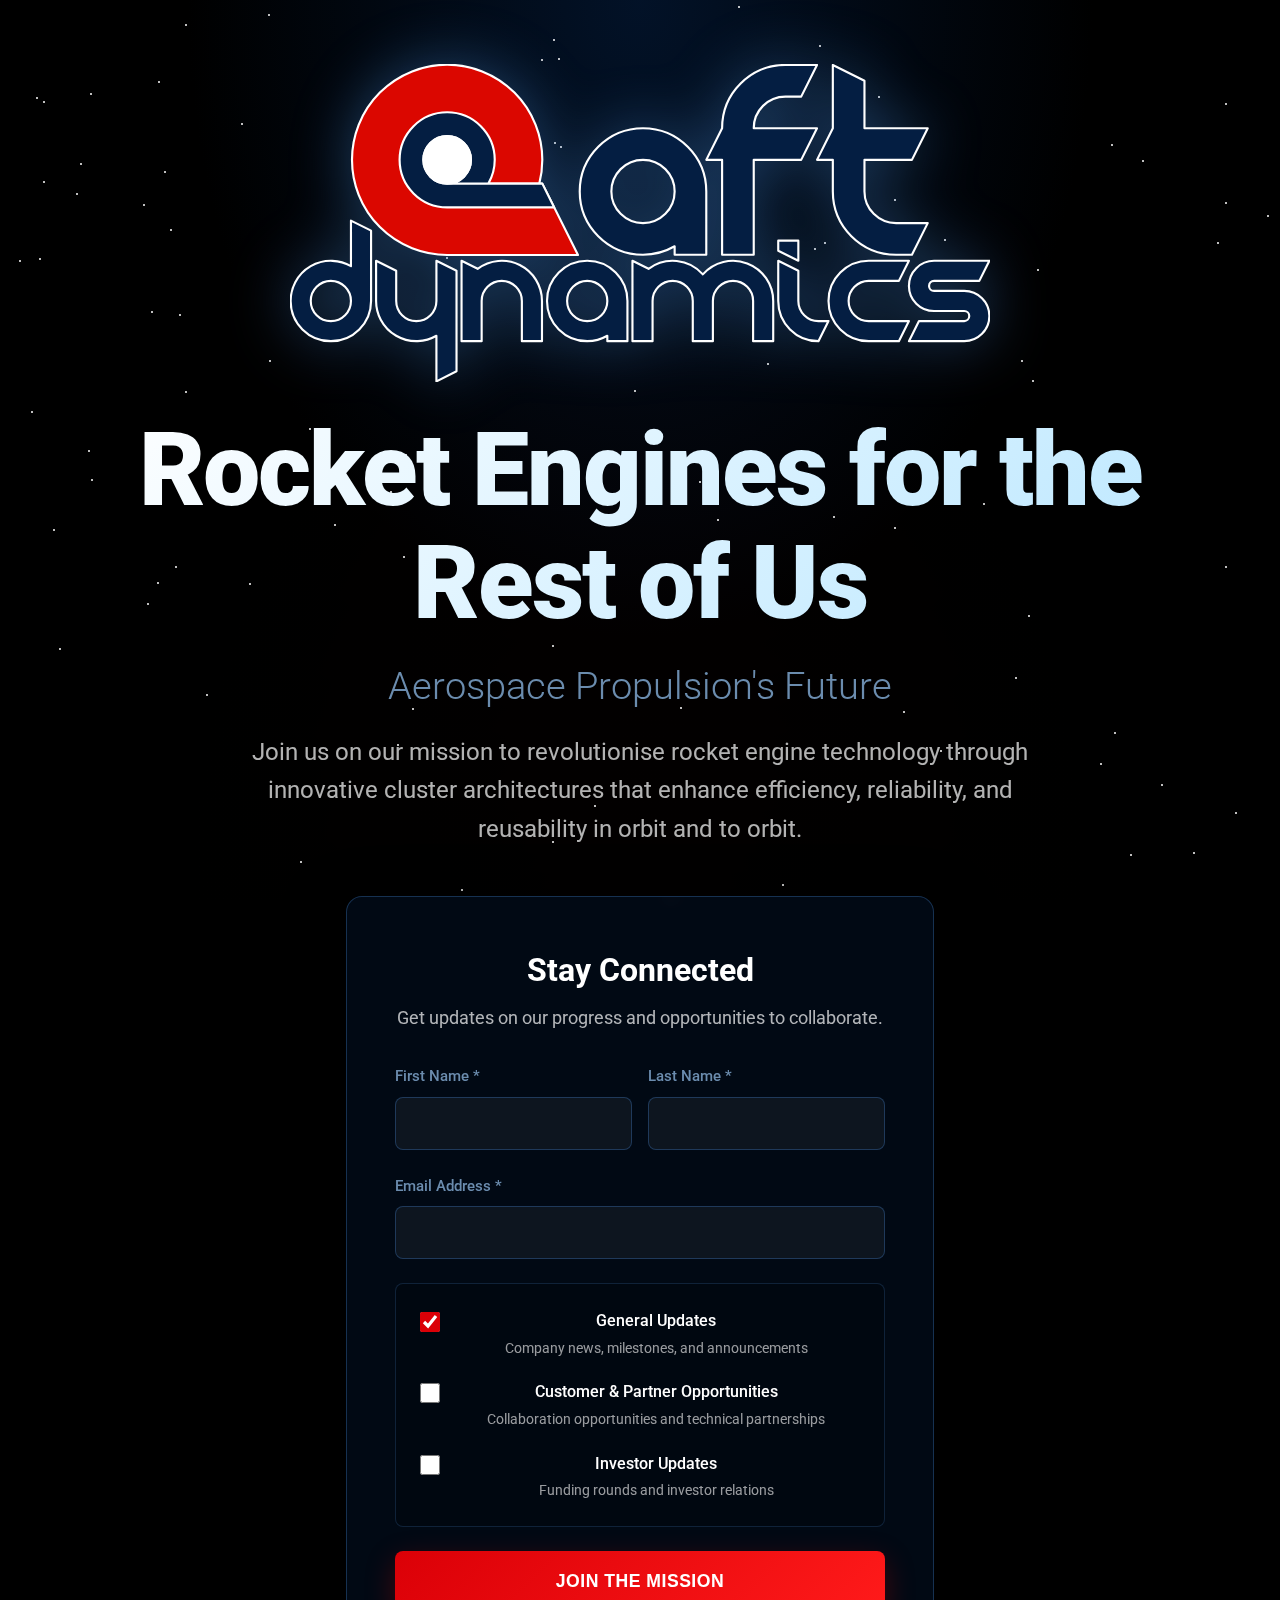
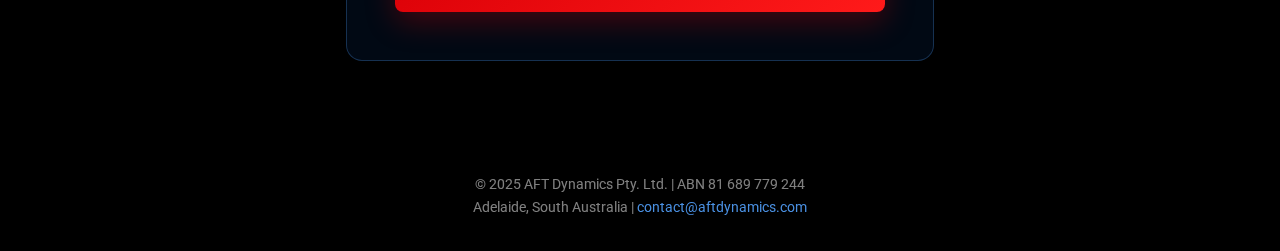
<file: index.html>
<!DOCTYPE html>
<html lang="en">
  <head>
    <meta charset="UTF-8" />
    <meta name="viewport" content="width=device-width, initial-scale=1.0" />
    <meta
      name="description"
      content="AFT Dynamics - Australian Aerospace Propulsion Technology. Rocket Engines for the Rest of Us."
    />
    <meta
      property="og:title"
      content="AFT Dynamics - Rocket Engines for the Rest of Us"
    />
    <meta
      property="og:description"
      content="Join the future of aerospace propulsion. Get updates on our innovative rocket engine technology."
    />
    <meta property="og:image" content="https://aftdynamics.com/img/logo.svg" />
    <meta property="og:url" content="https://aftdynamics.com" />
    <title>AFT Dynamics - We Make Rocket Engines</title>
    <link rel="icon" href="/img/favicon.ico" />
    <link rel="preconnect" href="https://fonts.googleapis.com" />
    <link rel="preconnect" href="https://fonts.gstatic.com" crossorigin />
    <link
      href="https://fonts.googleapis.com/css2?family=Roboto:wght@300;400;500;700;900&display=swap"
      rel="stylesheet"
    />
    <style>
      * {
        margin: 0;
        padding: 0;
        box-sizing: border-box;
      }

      :root {
        --deep-space-blue: #041e42;
        --titanium-blue: #6b8cae;
        --glowing-red: #db0007;
        --deep-space-dark: #4a90e2;
        --launch-pad-grey: #f5f7fa;
        --cryogenic-ice-blue: #b8e6ff;
      }

      body {
        font-family: "Roboto", -apple-system, BlinkMacSystemFont, sans-serif;
        background: #000000;
        color: #ffffff;
        overflow-x: hidden;
        line-height: 1.6;
      }

      /* Animated gradient background */
      .background {
        position: fixed;
        top: 0;
        left: 0;
        width: 100%;
        height: 100%;
        z-index: -1;
        background: radial-gradient(
            ellipse at top,
            rgba(4, 30, 66, 0.6) 0%,
            rgba(0, 0, 0, 0.9) 50%,
            #000000 100%
          ),
          radial-gradient(
            ellipse at bottom,
            rgba(219, 0, 7, 0.15) 0%,
            transparent 50%
          );
      }

      .stars {
        position: fixed;
        top: 0;
        left: 0;
        width: 100%;
        height: 100%;
        z-index: -1;
      }

      .star {
        position: absolute;
        width: 2px;
        height: 2px;
        background: white;
        border-radius: 50%;
        animation: twinkle 4s infinite;
      }

      @keyframes twinkle {
        0%,
        100% {
          opacity: 0.3;
        }
        50% {
          opacity: 1;
        }
      }

      @keyframes fadeInUp {
        from {
          opacity: 0;
          transform: translateY(30px);
        }
        to {
          opacity: 1;
          transform: translateY(0);
        }
      }

      @keyframes pulse {
        0%,
        100% {
          transform: scale(1);
          opacity: 0.8;
        }
        50% {
          transform: scale(1.05);
          opacity: 1;
        }
      }

      .container {
        max-width: 1200px;
        margin: 0 auto;
        padding: 0 2rem;
        position: relative;
        z-index: 1;
      }


      /* Hero Section */
      .hero {
        min-height: 100vh;
        display: flex;
        flex-direction: column;
        justify-content: center;
        align-items: center;
        text-align: center;
        padding: 4rem 0;
      }

      .hero-logo {
        width: 700px;
        max-width: 90%;
        margin-bottom: 2rem;
        filter: drop-shadow(0 0 30px rgba(74, 144, 226, 0.4));
        animation: fadeInUp 1s ease-out 0s both;
      }

      h1 {
        font-size: clamp(3rem, 8vw, 7rem);
        font-weight: 900;
        margin-bottom: 1rem;
        background: linear-gradient(
          135deg,
          #ffffff 0%,
          var(--cryogenic-ice-blue) 100%
        );
        -webkit-background-clip: text;
        -webkit-text-fill-color: transparent;
        background-clip: text;
        animation: fadeInUp 1s ease-out 0.2s both;
        letter-spacing: -0.02em;
        line-height: 1.1;
      }

      .tagline {
        font-size: clamp(1.25rem, 3vw, 2.5rem);
        font-weight: 300;
        margin-bottom: 1rem;
        color: var(--titanium-blue);
        animation: fadeInUp 1s ease-out 0.4s both;
      }

      .subtitle {
        font-size: clamp(1rem, 2vw, 1.5rem);
        font-weight: 400;
        color: rgba(255, 255, 255, 0.7);
        max-width: 800px;
        margin: 0 auto 3rem;
        animation: fadeInUp 1s ease-out 0.6s both;
      }

      /* Form Section */
      .form-container {
        background: rgba(4, 30, 66, 0.3);
        border: 1px solid rgba(74, 144, 226, 0.3);
        border-radius: 16px;
        padding: 3rem;
        max-width: 600px;
        margin: 0 auto;
        backdrop-filter: blur(10px);
        box-shadow: 0 20px 60px rgba(0, 0, 0, 0.5);
        animation: fadeInUp 1s ease-out 0.8s both;
      }

      .form-title {
        font-size: 2rem;
        font-weight: 700;
        margin-bottom: 0.5rem;
        color: #ffffff;
      }

      .form-description {
        font-size: 1.1rem;
        color: rgba(255, 255, 255, 0.7);
        margin-bottom: 2rem;
      }

      .form-row {
        display: grid;
        grid-template-columns: 1fr 1fr;
        gap: 1rem;
        margin-bottom: 1.5rem;
      }

      .form-group {
        text-align: left;
      }

      .form-group.full-width {
        grid-column: 1 / -1;
      }

      @media (max-width: 768px) {
        .form-row {
          grid-template-columns: 1fr;
        }
      }

      label {
        display: block;
        font-weight: 500;
        margin-bottom: 0.5rem;
        color: var(--titanium-blue);
        font-size: 0.95rem;
      }

      input[type="text"],
      input[type="email"] {
        width: 100%;
        padding: 1rem;
        background: rgba(255, 255, 255, 0.05);
        border: 1px solid rgba(74, 144, 226, 0.3);
        border-radius: 8px;
        color: #ffffff;
        font-size: 1rem;
        font-family: "Roboto", sans-serif;
        transition: all 0.3s ease;
      }

      input[type="text"]:focus,
      input[type="email"]:focus {
        outline: none;
        border-color: var(--deep-space-dark);
        background: rgba(255, 255, 255, 0.08);
        box-shadow: 0 0 20px rgba(74, 144, 226, 0.2);
      }

      .checkbox-group {
        margin: 1.5rem 0;
        padding: 1.5rem;
        background: rgba(0, 0, 0, 0.2);
        border-radius: 8px;
        border: 1px solid rgba(74, 144, 226, 0.2);
      }

      .checkbox-label {
        display: block;
        margin-bottom: 0.25rem;
        color: #ffffff;
        cursor: pointer;
        font-size: 1rem;
        padding-left: 2rem;
        position: relative;
        user-select: none;
      }

      .checkbox-label input[type="checkbox"] {
        position: absolute;
        left: 0;
        top: 0.25rem;
        width: 20px;
        height: 20px;
        cursor: pointer;
        accent-color: var(--glowing-red);
      }

      .checkbox-description {
        font-size: 0.85rem;
        color: rgba(255, 255, 255, 0.6);
        margin-top: 0.25rem;
        margin-bottom: 1.25rem;
        padding-left: 2rem;
      }

      .checkbox-description:last-child {
        margin-bottom: 0;
      }

      button {
        width: 100%;
        padding: 1.25rem 2rem;
        background: linear-gradient(
          135deg,
          var(--glowing-red) 0%,
          #ff1a1a 100%
        );
        color: #ffffff;
        border: none;
        border-radius: 8px;
        font-size: 1.1rem;
        font-weight: 700;
        cursor: pointer;
        transition: all 0.3s ease;
        text-transform: uppercase;
        letter-spacing: 0.5px;
        box-shadow: 0 10px 30px rgba(219, 0, 7, 0.3);
      }

      button:hover:not(:disabled) {
        transform: translateY(-2px);
        box-shadow: 0 15px 40px rgba(219, 0, 7, 0.5);
        animation: pulse 2s infinite;
      }

      button:disabled {
        opacity: 0.6;
        cursor: not-allowed;
      }

      .message {
        margin-top: 1rem;
        padding: 1rem;
        border-radius: 8px;
        font-size: 0.95rem;
        text-align: center;
        display: none;
      }

      .message.success {
        background: rgba(0, 255, 127, 0.1);
        border: 1px solid rgba(0, 255, 127, 0.3);
        color: #00ff7f;
        display: block;
      }

      .message.error {
        background: rgba(255, 0, 0, 0.1);
        border: 1px solid rgba(255, 0, 0, 0.3);
        color: #ff6b6b;
        display: block;
      }

      /* Footer */
      footer {
        padding: 3rem 0 2rem;
        text-align: center;
        color: rgba(255, 255, 255, 0.5);
        font-size: 0.9rem;
      }

      footer a {
        color: var(--deep-space-dark);
        text-decoration: none;
        transition: color 0.3s ease;
      }

      footer a:hover {
        color: var(--cryogenic-ice-blue);
      }

      /* Responsive */
      @media (max-width: 768px) {
        .form-container {
          padding: 2rem 1.5rem;
        }

        .hero {
          padding: 2rem 0;
        }

        h1 {
          font-size: 2.5rem;
        }

        .tagline {
          font-size: 1.25rem;
        }
      }
    </style>
  </head>
  <body>
    <div class="background"></div>
    <div class="stars" id="stars"></div>

    <div class="container">
      <main class="hero">
        <img src="/img/roundel-stacked.svg" alt="AFT Dynamics Roundel" class="hero-logo" />
        <h1>Rocket Engines for the Rest of Us</h1>
        <p class="tagline">Aerospace Propulsion's Future</p>
        <p class="subtitle">
          Join us on our mission to revolutionise rocket engine technology
          through innovative cluster architectures that enhance efficiency,
          reliability, and reusability in orbit and to orbit.
        </p>

        <div class="form-container">
          <h2 class="form-title">Stay Connected</h2>
          <p class="form-description">
            Get updates on our progress and opportunities to collaborate.
          </p>

          <form id="signupForm">
            <div class="form-row">
              <div class="form-group">
                <label for="firstName">First Name *</label>
                <input type="text" id="firstName" name="firstName" required />
              </div>

              <div class="form-group">
                <label for="lastName">Last Name *</label>
                <input type="text" id="lastName" name="lastName" required />
              </div>
            </div>

            <div class="form-group full-width">
              <label for="email">Email Address *</label>
              <input type="email" id="email" name="email" required />
            </div>

            <div class="checkbox-group">
              <label class="checkbox-label">
                <input type="checkbox" name="lists" value="general" checked />
                General Updates
              </label>
              <p class="checkbox-description">
                Company news, milestones, and announcements
              </p>

              <label class="checkbox-label">
                <input type="checkbox" name="lists" value="customer" />
                Customer & Partner Opportunities
              </label>
              <p class="checkbox-description">
                Collaboration opportunities and technical partnerships
              </p>

              <label class="checkbox-label">
                <input type="checkbox" name="lists" value="investor" />
                Investor Updates
              </label>
              <p class="checkbox-description">
                Funding rounds and investor relations
              </p>
            </div>

            <button type="submit" id="submitBtn">Join the Mission</button>

            <div id="message" class="message"></div>
          </form>
        </div>
      </main>

      <footer>
        <p>&copy; 2025 AFT Dynamics Pty. Ltd. | ABN 81 689 779 244</p>
        <p>
          Adelaide, South Australia |
          <a href="mailto:contact@aftdynamics.com">contact@aftdynamics.com</a>
        </p>
      </footer>
    </div>

    <script>
      // Create starfield
      const starsContainer = document.getElementById("stars");
      for (let i = 0; i < 100; i++) {
        const star = document.createElement("div");
        star.className = "star";
        star.style.left = Math.random() * 100 + "%";
        star.style.top = Math.random() * 100 + "%";
        star.style.animationDelay = Math.random() * 4 + "s";
        starsContainer.appendChild(star);
      }

      // Form submission
      const form = document.getElementById("signupForm");
      const submitBtn = document.getElementById("submitBtn");
      const messageDiv = document.getElementById("message");

      // Production API endpoint
      const API_ENDPOINT = "https://api.alexwright.ca/api/contact";

      form.addEventListener("submit", async (e) => {
        e.preventDefault();

        // Get form data
        const firstName = document.getElementById("firstName").value.trim();
        const lastName = document.getElementById("lastName").value.trim();
        const email = document.getElementById("email").value.trim();

        // Get selected lists
        const checkboxes = document.querySelectorAll(
          'input[name="lists"]:checked'
        );
        const selectedLists = Array.from(checkboxes).map((cb) => cb.value);

        if (selectedLists.length === 0) {
          showMessage("Please select at least one mailing list.", "error");
          return;
        }

        // Build message with selected lists
        const listsText = selectedLists
          .map((list) => {
            const labels = {
              general: "General Updates",
              customer: "Customer & Partner Opportunities",
              investor: "Investor Updates",
            };
            return labels[list];
          })
          .join(", ");

        const message = `Mailing list signup:\n\nRequested lists: ${listsText}\n\nSource: Website landing page`;

        // Prepare payload
        const payload = {
          firstName,
          lastName,
          email,
          message,
          mailingLists: selectedLists,
          source: "WEBSITE",
        };

        // Disable button
        submitBtn.disabled = true;
        submitBtn.textContent = "Submitting...";

        try {
          const response = await fetch(API_ENDPOINT, {
            method: "POST",
            headers: {
              "Content-Type": "application/json",
            },
            body: JSON.stringify(payload),
          });

          const data = await response.json();

          if (response.ok) {
            showMessage(
              data.message || "Thank you for joining! We'll be in touch soon.",
              "success"
            );
            form.reset();
            // Re-check the general updates box
            document.querySelector('input[value="general"]').checked = true;
          } else {
            showMessage(
              data.error || "Something went wrong. Please try again.",
              "error"
            );
          }
        } catch (error) {
          console.error("Submission error:", error);
          showMessage(
            "Unable to connect. Please try again later or email us directly at contact@aftdynamics.com",
            "error"
          );
        } finally {
          submitBtn.disabled = false;
          submitBtn.textContent = "Join the Mission";
        }
      });

      function showMessage(text, type) {
        messageDiv.textContent = text;
        messageDiv.className = `message ${type}`;
        messageDiv.style.display = "block";

        // Scroll message into view
        messageDiv.scrollIntoView({ behavior: "smooth", block: "nearest" });
      }
    </script>
  </body>
</html>
</file>
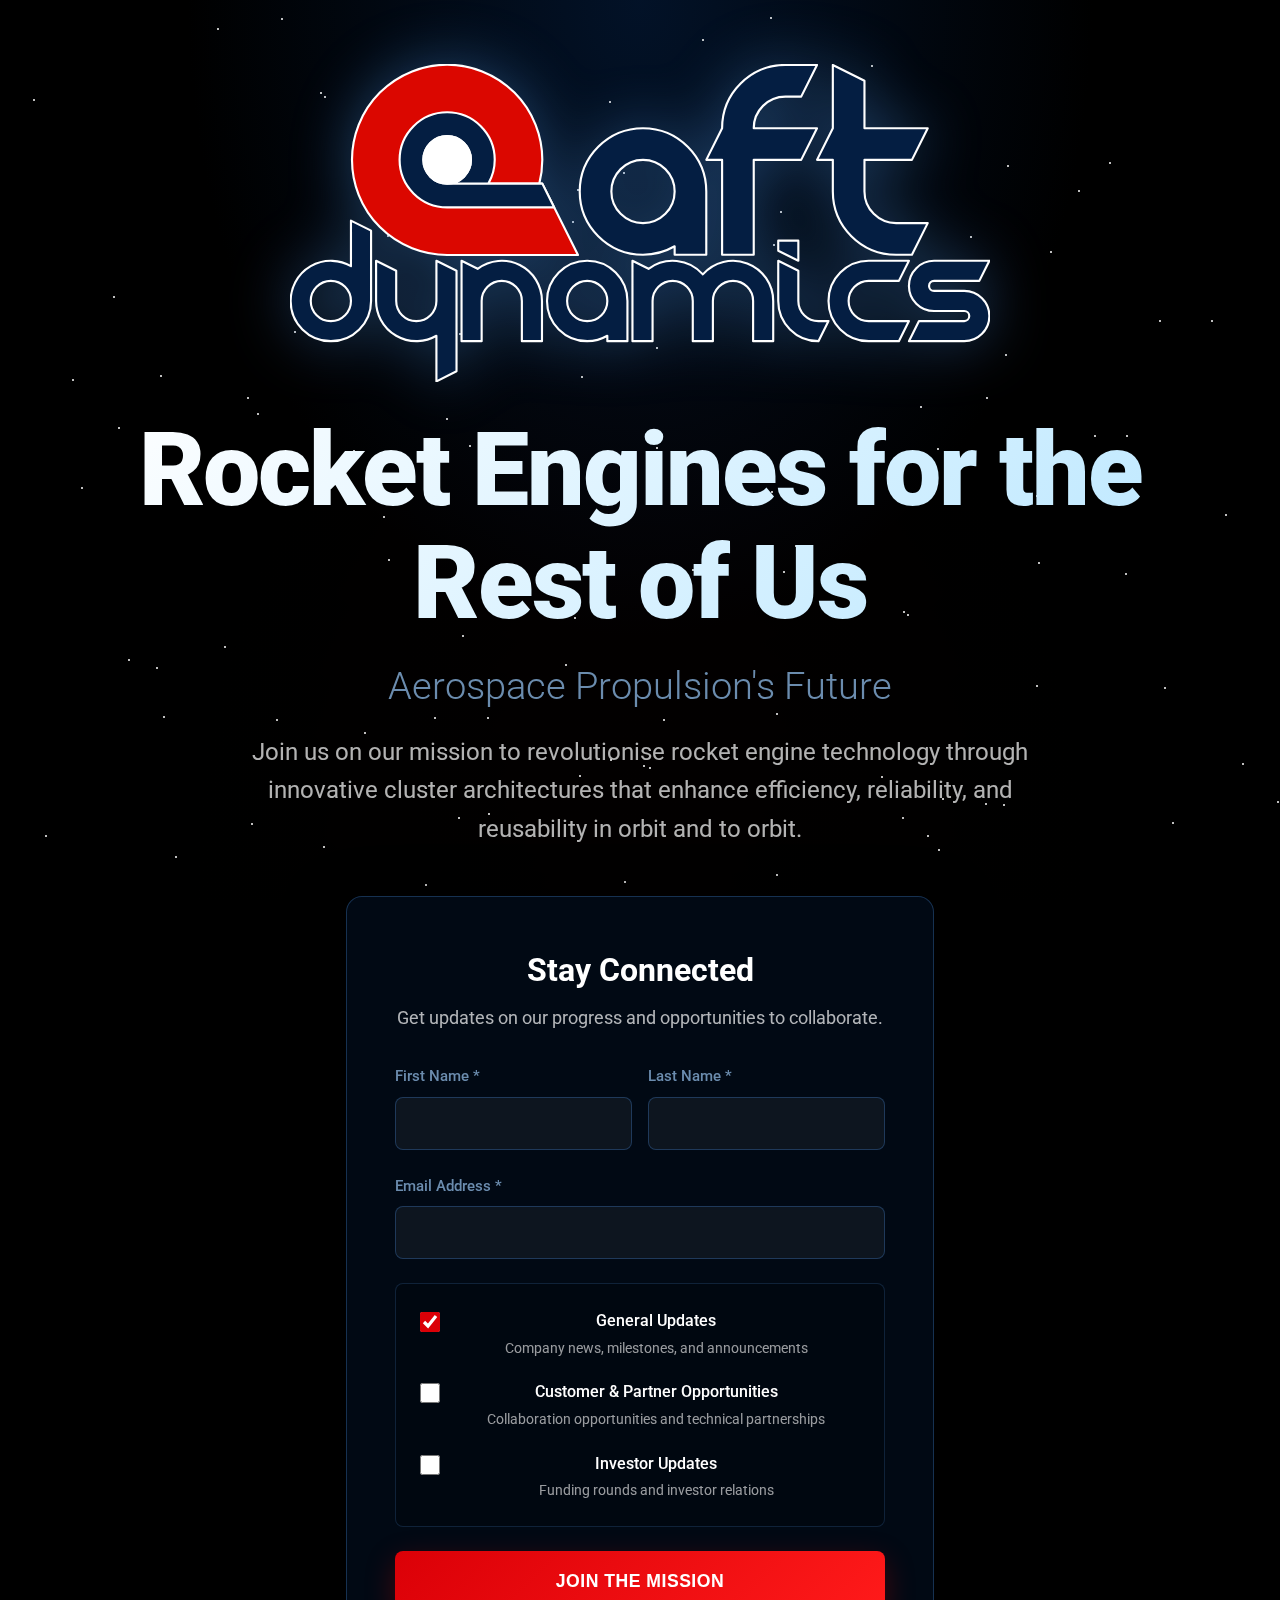
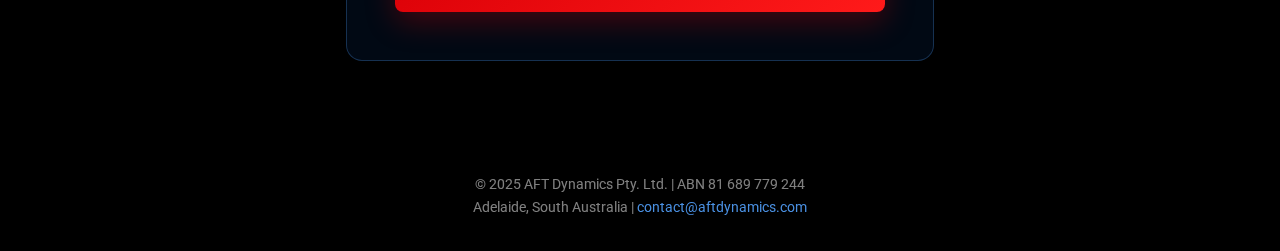
<file: pre-seed/index.html>
<!DOCTYPE html>
<html lang="en">
  <head>
    <meta charset="UTF-8" />
    <meta name="viewport" content="width=device-width, initial-scale=1.0" />
    <meta
      name="description"
      content="AFT Dynamics - Australian Aerospace Propulsion Technology. Rocket Engines for the Rest of Us."
    />
    <meta
      property="og:title"
      content="AFT Dynamics - Rocket Engines for the Rest of Us"
    />
    <meta
      property="og:description"
      content="Join the future of aerospace propulsion. Get updates on our innovative rocket engine technology."
    />
    <meta property="og:image" content="https://aftdynamics.com/img/logo.svg" />
    <meta property="og:url" content="https://aftdynamics.com" />
    <title>AFT Dynamics - We Make Rocket Engines</title>
    <link rel="icon" href="/img/favicon.ico" />
    <link rel="preconnect" href="https://fonts.googleapis.com" />
    <link rel="preconnect" href="https://fonts.gstatic.com" crossorigin />
    <link
      href="https://fonts.googleapis.com/css2?family=Roboto:wght@300;400;500;700;900&display=swap"
      rel="stylesheet"
    />
    <style>
      * {
        margin: 0;
        padding: 0;
        box-sizing: border-box;
      }

      :root {
        --deep-space-blue: #041e42;
        --titanium-blue: #6b8cae;
        --glowing-red: #db0007;
        --deep-space-dark: #4a90e2;
        --launch-pad-grey: #f5f7fa;
        --cryogenic-ice-blue: #b8e6ff;
      }

      body {
        font-family: "Roboto", -apple-system, BlinkMacSystemFont, sans-serif;
        background: #000000;
        color: #ffffff;
        overflow-x: hidden;
        line-height: 1.6;
      }

      /* Animated gradient background */
      .background {
        position: fixed;
        top: 0;
        left: 0;
        width: 100%;
        height: 100%;
        z-index: -1;
        background: radial-gradient(
            ellipse at top,
            rgba(4, 30, 66, 0.6) 0%,
            rgba(0, 0, 0, 0.9) 50%,
            #000000 100%
          ),
          radial-gradient(
            ellipse at bottom,
            rgba(219, 0, 7, 0.15) 0%,
            transparent 50%
          );
      }

      .stars {
        position: fixed;
        top: 0;
        left: 0;
        width: 100%;
        height: 100%;
        z-index: -1;
      }

      .star {
        position: absolute;
        width: 2px;
        height: 2px;
        background: white;
        border-radius: 50%;
        animation: twinkle 4s infinite;
      }

      @keyframes twinkle {
        0%,
        100% {
          opacity: 0.3;
        }
        50% {
          opacity: 1;
        }
      }

      @keyframes fadeInUp {
        from {
          opacity: 0;
          transform: translateY(30px);
        }
        to {
          opacity: 1;
          transform: translateY(0);
        }
      }

      @keyframes pulse {
        0%,
        100% {
          transform: scale(1);
          opacity: 0.8;
        }
        50% {
          transform: scale(1.05);
          opacity: 1;
        }
      }

      .container {
        max-width: 1200px;
        margin: 0 auto;
        padding: 0 2rem;
        position: relative;
        z-index: 1;
      }


      /* Hero Section */
      .hero {
        min-height: 100vh;
        display: flex;
        flex-direction: column;
        justify-content: center;
        align-items: center;
        text-align: center;
        padding: 4rem 0;
      }

      .hero-logo {
        width: 700px;
        max-width: 90%;
        margin-bottom: 2rem;
        filter: drop-shadow(0 0 30px rgba(74, 144, 226, 0.4));
        animation: fadeInUp 1s ease-out 0s both;
      }

      h1 {
        font-size: clamp(3rem, 8vw, 7rem);
        font-weight: 900;
        margin-bottom: 1rem;
        background: linear-gradient(
          135deg,
          #ffffff 0%,
          var(--cryogenic-ice-blue) 100%
        );
        -webkit-background-clip: text;
        -webkit-text-fill-color: transparent;
        background-clip: text;
        animation: fadeInUp 1s ease-out 0.2s both;
        letter-spacing: -0.02em;
        line-height: 1.1;
      }

      .tagline {
        font-size: clamp(1.25rem, 3vw, 2.5rem);
        font-weight: 300;
        margin-bottom: 1rem;
        color: var(--titanium-blue);
        animation: fadeInUp 1s ease-out 0.4s both;
      }

      .subtitle {
        font-size: clamp(1rem, 2vw, 1.5rem);
        font-weight: 400;
        color: rgba(255, 255, 255, 0.7);
        max-width: 800px;
        margin: 0 auto 3rem;
        animation: fadeInUp 1s ease-out 0.6s both;
      }

      /* Form Section */
      .form-container {
        background: rgba(4, 30, 66, 0.3);
        border: 1px solid rgba(74, 144, 226, 0.3);
        border-radius: 16px;
        padding: 3rem;
        max-width: 600px;
        margin: 0 auto;
        backdrop-filter: blur(10px);
        box-shadow: 0 20px 60px rgba(0, 0, 0, 0.5);
        animation: fadeInUp 1s ease-out 0.8s both;
      }

      .form-title {
        font-size: 2rem;
        font-weight: 700;
        margin-bottom: 0.5rem;
        color: #ffffff;
      }

      .form-description {
        font-size: 1.1rem;
        color: rgba(255, 255, 255, 0.7);
        margin-bottom: 2rem;
      }

      .form-row {
        display: grid;
        grid-template-columns: 1fr 1fr;
        gap: 1rem;
        margin-bottom: 1.5rem;
      }

      .form-group {
        text-align: left;
      }

      .form-group.full-width {
        grid-column: 1 / -1;
      }

      @media (max-width: 768px) {
        .form-row {
          grid-template-columns: 1fr;
        }
      }

      label {
        display: block;
        font-weight: 500;
        margin-bottom: 0.5rem;
        color: var(--titanium-blue);
        font-size: 0.95rem;
      }

      input[type="text"],
      input[type="email"] {
        width: 100%;
        padding: 1rem;
        background: rgba(255, 255, 255, 0.05);
        border: 1px solid rgba(74, 144, 226, 0.3);
        border-radius: 8px;
        color: #ffffff;
        font-size: 1rem;
        font-family: "Roboto", sans-serif;
        transition: all 0.3s ease;
      }

      input[type="text"]:focus,
      input[type="email"]:focus {
        outline: none;
        border-color: var(--deep-space-dark);
        background: rgba(255, 255, 255, 0.08);
        box-shadow: 0 0 20px rgba(74, 144, 226, 0.2);
      }

      .checkbox-group {
        margin: 1.5rem 0;
        padding: 1.5rem;
        background: rgba(0, 0, 0, 0.2);
        border-radius: 8px;
        border: 1px solid rgba(74, 144, 226, 0.2);
      }

      .checkbox-label {
        display: block;
        margin-bottom: 0.25rem;
        color: #ffffff;
        cursor: pointer;
        font-size: 1rem;
        padding-left: 2rem;
        position: relative;
        user-select: none;
      }

      .checkbox-label input[type="checkbox"] {
        position: absolute;
        left: 0;
        top: 0.25rem;
        width: 20px;
        height: 20px;
        cursor: pointer;
        accent-color: var(--glowing-red);
      }

      .checkbox-description {
        font-size: 0.85rem;
        color: rgba(255, 255, 255, 0.6);
        margin-top: 0.25rem;
        margin-bottom: 1.25rem;
        padding-left: 2rem;
      }

      .checkbox-description:last-child {
        margin-bottom: 0;
      }

      button {
        width: 100%;
        padding: 1.25rem 2rem;
        background: linear-gradient(
          135deg,
          var(--glowing-red) 0%,
          #ff1a1a 100%
        );
        color: #ffffff;
        border: none;
        border-radius: 8px;
        font-size: 1.1rem;
        font-weight: 700;
        cursor: pointer;
        transition: all 0.3s ease;
        text-transform: uppercase;
        letter-spacing: 0.5px;
        box-shadow: 0 10px 30px rgba(219, 0, 7, 0.3);
      }

      button:hover:not(:disabled) {
        transform: translateY(-2px);
        box-shadow: 0 15px 40px rgba(219, 0, 7, 0.5);
        animation: pulse 2s infinite;
      }

      button:disabled {
        opacity: 0.6;
        cursor: not-allowed;
      }

      .message {
        margin-top: 1rem;
        padding: 1rem;
        border-radius: 8px;
        font-size: 0.95rem;
        text-align: center;
        display: none;
      }

      .message.success {
        background: rgba(0, 255, 127, 0.1);
        border: 1px solid rgba(0, 255, 127, 0.3);
        color: #00ff7f;
        display: block;
      }

      .message.error {
        background: rgba(255, 0, 0, 0.1);
        border: 1px solid rgba(255, 0, 0, 0.3);
        color: #ff6b6b;
        display: block;
      }

      /* Footer */
      footer {
        padding: 3rem 0 2rem;
        text-align: center;
        color: rgba(255, 255, 255, 0.5);
        font-size: 0.9rem;
      }

      footer a {
        color: var(--deep-space-dark);
        text-decoration: none;
        transition: color 0.3s ease;
      }

      footer a:hover {
        color: var(--cryogenic-ice-blue);
      }

      /* Responsive */
      @media (max-width: 768px) {
        .form-container {
          padding: 2rem 1.5rem;
        }

        .hero {
          padding: 2rem 0;
        }

        h1 {
          font-size: 2.5rem;
        }

        .tagline {
          font-size: 1.25rem;
        }
      }
    </style>
  </head>
  <body>
    <div class="background"></div>
    <div class="stars" id="stars"></div>

    <div class="container">
      <main class="hero">
        <img src="/img/roundel-stacked.svg" alt="AFT Dynamics Roundel" class="hero-logo" />
        <h1>Rocket Engines for the Rest of Us</h1>
        <p class="tagline">Aerospace Propulsion's Future</p>
        <p class="subtitle">
          Join us on our mission to revolutionise rocket engine technology
          through innovative cluster architectures that enhance efficiency,
          reliability, and reusability in orbit and to orbit.
        </p>

        <div class="form-container">
          <h2 class="form-title">Stay Connected</h2>
          <p class="form-description">
            Get updates on our progress and opportunities to collaborate.
          </p>

          <form id="signupForm">
            <div class="form-row">
              <div class="form-group">
                <label for="firstName">First Name *</label>
                <input type="text" id="firstName" name="firstName" required />
              </div>

              <div class="form-group">
                <label for="lastName">Last Name *</label>
                <input type="text" id="lastName" name="lastName" required />
              </div>
            </div>

            <div class="form-group full-width">
              <label for="email">Email Address *</label>
              <input type="email" id="email" name="email" required />
            </div>

            <div class="checkbox-group">
              <label class="checkbox-label">
                <input type="checkbox" name="lists" value="general" checked />
                General Updates
              </label>
              <p class="checkbox-description">
                Company news, milestones, and announcements
              </p>

              <label class="checkbox-label">
                <input type="checkbox" name="lists" value="customer" />
                Customer & Partner Opportunities
              </label>
              <p class="checkbox-description">
                Collaboration opportunities and technical partnerships
              </p>

              <label class="checkbox-label">
                <input type="checkbox" name="lists" value="investor" />
                Investor Updates
              </label>
              <p class="checkbox-description">
                Funding rounds and investor relations
              </p>
            </div>

            <button type="submit" id="submitBtn">Join the Mission</button>

            <div id="message" class="message"></div>
          </form>
        </div>
      </main>

      <footer>
        <p>&copy; 2025 AFT Dynamics Pty. Ltd. | ABN 81 689 779 244</p>
        <p>
          Adelaide, South Australia |
          <a href="mailto:contact@aftdynamics.com">contact@aftdynamics.com</a>
        </p>
      </footer>
    </div>

    <script>
      // Create starfield
      const starsContainer = document.getElementById("stars");
      for (let i = 0; i < 100; i++) {
        const star = document.createElement("div");
        star.className = "star";
        star.style.left = Math.random() * 100 + "%";
        star.style.top = Math.random() * 100 + "%";
        star.style.animationDelay = Math.random() * 4 + "s";
        starsContainer.appendChild(star);
      }

      // Form submission
      const form = document.getElementById("signupForm");
      const submitBtn = document.getElementById("submitBtn");
      const messageDiv = document.getElementById("message");

      // Production API endpoint
      const API_ENDPOINT = "https://api.alexwright.ca/api/contact";
      const SOURCE_PAGE = "Pre-seed Landing Page";

      form.addEventListener("submit", async (e) => {
        e.preventDefault();

        // Get form data
        const firstName = document.getElementById("firstName").value.trim();
        const lastName = document.getElementById("lastName").value.trim();
        const email = document.getElementById("email").value.trim();

        // Get selected lists
        const checkboxes = document.querySelectorAll(
          'input[name="lists"]:checked'
        );
        const selectedLists = Array.from(checkboxes).map((cb) => cb.value);

        if (selectedLists.length === 0) {
          showMessage("Please select at least one mailing list.", "error");
          return;
        }

        // Build message with selected lists
        const listsText = selectedLists
          .map((list) => {
            const labels = {
              general: "General Updates",
              customer: "Customer & Partner Opportunities",
              investor: "Investor Updates",
            };
            return labels[list];
          })
          .join(", ");

        const message = `Mailing list signup:\n\nRequested lists: ${listsText}\n\nSource: Pre-seed landing page`;

        // Prepare payload
        const payload = {
          firstName,
          lastName,
          email,
          message,
          mailingLists: selectedLists,
          source: "PRE-SEED",
        };

        // Disable button
        submitBtn.disabled = true;
        submitBtn.textContent = "Submitting...";

        try {
          const response = await fetch(API_ENDPOINT, {
            method: "POST",
            headers: {
              "Content-Type": "application/json",
            },
            body: JSON.stringify(payload),
          });

          const data = await response.json();

          if (response.ok) {
            showMessage(
              data.message || "Thank you for joining! We'll be in touch soon.",
              "success"
            );
            form.reset();
            // Re-check the general updates box
            document.querySelector('input[value="general"]').checked = true;
          } else {
            showMessage(
              data.error || "Something went wrong. Please try again.",
              "error"
            );
          }
        } catch (error) {
          console.error("Submission error:", error);
          showMessage(
            "Unable to connect. Please try again later or email us directly at contact@aftdynamics.com",
            "error"
          );
        } finally {
          submitBtn.disabled = false;
          submitBtn.textContent = "Join the Mission";
        }
      });

      function showMessage(text, type) {
        messageDiv.textContent = text;
        messageDiv.className = `message ${type}`;
        messageDiv.style.display = "block";

        // Scroll message into view
        messageDiv.scrollIntoView({ behavior: "smooth", block: "nearest" });
      }
    </script>
  </body>
</html>
</file>
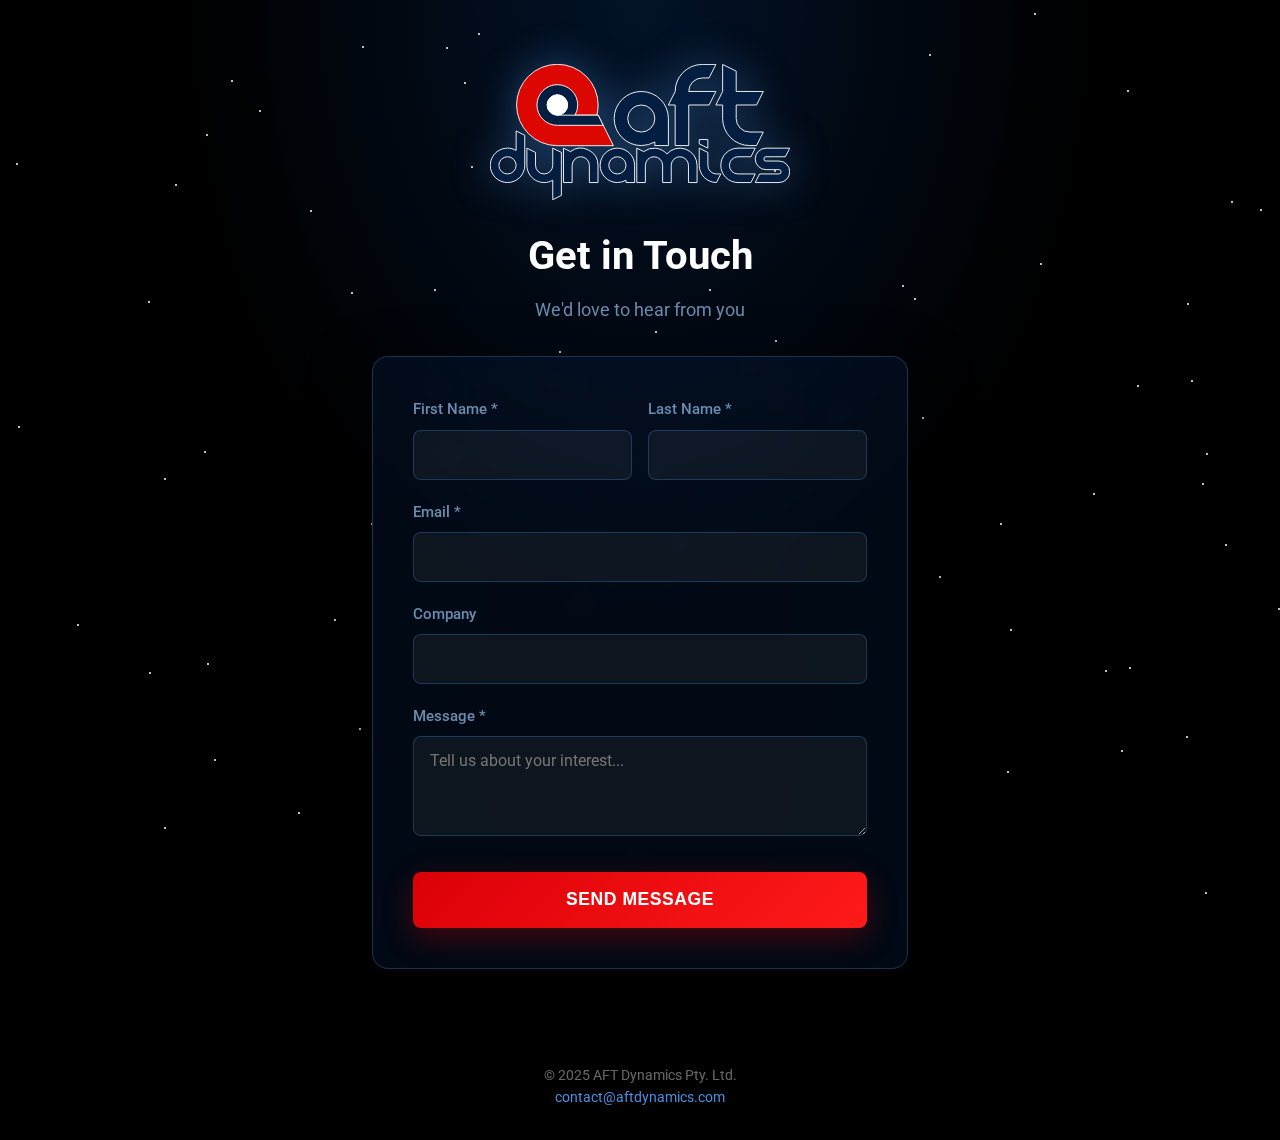
<file: contact/card/index.html>
<!DOCTYPE html>
<html lang="en">
  <head>
    <meta charset="UTF-8" />
    <meta name="viewport" content="width=device-width, initial-scale=1.0" />
    <meta name="description" content="Contact AFT Dynamics - Australian Aerospace Propulsion Technology." />
    <meta name="robots" content="noindex, nofollow" />
    <title>Contact AFT Dynamics</title>
    <link rel="icon" href="/img/favicon.ico" />
    <link rel="preconnect" href="https://fonts.googleapis.com" />
    <link rel="preconnect" href="https://fonts.gstatic.com" crossorigin />
    <link href="https://fonts.googleapis.com/css2?family=Roboto:wght@300;400;500;700;900&display=swap" rel="stylesheet" />
    <style>
      * { margin: 0; padding: 0; box-sizing: border-box; }

      :root {
        --deep-space-blue: #041e42;
        --titanium-blue: #6b8cae;
        --glowing-red: #db0007;
        --accent-blue: #4a90e2;
        --cryogenic-ice-blue: #b8e6ff;
      }

      body {
        font-family: "Roboto", -apple-system, BlinkMacSystemFont, sans-serif;
        background: #000000;
        color: #ffffff;
        overflow-x: hidden;
        line-height: 1.6;
      }

      .background {
        position: fixed;
        top: 0; left: 0;
        width: 100%; height: 100%;
        z-index: -1;
        background:
          radial-gradient(ellipse at top, rgba(4,30,66,0.6) 0%, rgba(0,0,0,0.9) 50%, #000 100%),
          radial-gradient(ellipse at bottom, rgba(219,0,7,0.15) 0%, transparent 50%);
      }

      .stars { position: fixed; top: 0; left: 0; width: 100%; height: 100%; z-index: -1; }
      .star { position: absolute; width: 2px; height: 2px; background: white; border-radius: 50%; animation: twinkle 4s infinite; }

      @keyframes twinkle { 0%, 100% { opacity: 0.3; } 50% { opacity: 1; } }
      @keyframes fadeInUp { from { opacity: 0; transform: translateY(30px); } to { opacity: 1; transform: translateY(0); } }
      @keyframes pulse { 0%, 100% { transform: scale(1); opacity: 0.8; } 50% { transform: scale(1.05); opacity: 1; } }

      .container {
        max-width: 600px;
        margin: 0 auto;
        padding: 0 2rem;
        position: relative;
        z-index: 1;
      }

      .page {
        min-height: 100vh;
        display: flex;
        flex-direction: column;
        justify-content: center;
        align-items: center;
        text-align: center;
        padding: 4rem 0;
      }

      .logo {
        width: 300px;
        max-width: 70%;
        margin-bottom: 1.5rem;
        filter: drop-shadow(0 0 20px rgba(74,144,226,0.4));
        animation: fadeInUp 1s ease-out 0s both;
      }

      h1 {
        font-size: clamp(1.5rem, 4vw, 2.5rem);
        font-weight: 700;
        margin-bottom: 0.5rem;
        color: #ffffff;
        animation: fadeInUp 1s ease-out 0.2s both;
      }

      .subtitle {
        font-size: 1.1rem;
        color: var(--titanium-blue);
        margin-bottom: 2rem;
        animation: fadeInUp 1s ease-out 0.3s both;
      }

      .form-container {
        width: 100%;
        background: rgba(4,30,66,0.3);
        border: 1px solid rgba(74,144,226,0.3);
        border-radius: 16px;
        padding: 2.5rem;
        backdrop-filter: blur(10px);
        box-shadow: 0 20px 60px rgba(0,0,0,0.5);
        animation: fadeInUp 1s ease-out 0.4s both;
      }

      .form-row {
        display: grid;
        grid-template-columns: 1fr 1fr;
        gap: 1rem;
        margin-bottom: 1.25rem;
      }

      .form-group { text-align: left; }
      .form-group.full-width { grid-column: 1 / -1; }

      @media (max-width: 768px) {
        .form-row { grid-template-columns: 1fr; }
        .form-container { padding: 2rem 1.5rem; }
      }

      label {
        display: block;
        font-weight: 500;
        margin-bottom: 0.5rem;
        color: var(--titanium-blue);
        font-size: 0.95rem;
      }

      input[type="text"],
      input[type="email"],
      textarea {
        width: 100%;
        padding: 0.9rem 1rem;
        background: rgba(255,255,255,0.05);
        border: 1px solid rgba(74,144,226,0.3);
        border-radius: 8px;
        color: #ffffff;
        font-size: 1rem;
        font-family: "Roboto", sans-serif;
        transition: all 0.3s ease;
        resize: vertical;
      }

      input:focus, textarea:focus {
        outline: none;
        border-color: var(--accent-blue);
        background: rgba(255,255,255,0.08);
        box-shadow: 0 0 20px rgba(74,144,226,0.2);
      }

      textarea { min-height: 100px; }

      button {
        width: 100%;
        padding: 1.1rem 2rem;
        background: linear-gradient(135deg, var(--glowing-red) 0%, #ff1a1a 100%);
        color: #ffffff;
        border: none;
        border-radius: 8px;
        font-size: 1.1rem;
        font-weight: 700;
        cursor: pointer;
        transition: all 0.3s ease;
        text-transform: uppercase;
        letter-spacing: 0.5px;
        box-shadow: 0 10px 30px rgba(219,0,7,0.3);
        margin-top: 0.5rem;
      }

      button:hover:not(:disabled) {
        transform: translateY(-2px);
        box-shadow: 0 15px 40px rgba(219,0,7,0.5);
      }

      button:disabled { opacity: 0.6; cursor: not-allowed; }

      .message {
        margin-top: 1rem;
        padding: 1rem;
        border-radius: 8px;
        font-size: 0.95rem;
        text-align: center;
        display: none;
      }

      .message.success {
        background: rgba(0,255,127,0.1);
        border: 1px solid rgba(0,255,127,0.3);
        color: #00ff7f;
        display: block;
      }

      .message.error {
        background: rgba(255,0,0,0.1);
        border: 1px solid rgba(255,0,0,0.3);
        color: #ff6b6b;
        display: block;
      }

      footer {
        padding: 2rem 0;
        text-align: center;
        color: rgba(255,255,255,0.4);
        font-size: 0.85rem;
      }

      footer a { color: var(--accent-blue); text-decoration: none; }
      footer a:hover { color: var(--cryogenic-ice-blue); }
    </style>
  </head>
  <body>
    <div class="background"></div>
    <div class="stars" id="stars"></div>

    <div class="container">
      <main class="page">
        <img src="/img/roundel-stacked.svg" alt="AFT Dynamics" class="logo" />
        <h1>Get in Touch</h1>
        <p class="subtitle">We'd love to hear from you</p>

        <div class="form-container">
          <form id="contactForm">
            <div class="form-row">
              <div class="form-group">
                <label for="firstName">First Name *</label>
                <input type="text" id="firstName" name="firstName" required />
              </div>
              <div class="form-group">
                <label for="lastName">Last Name *</label>
                <input type="text" id="lastName" name="lastName" required />
              </div>
            </div>

            <div class="form-row">
              <div class="form-group full-width">
                <label for="email">Email *</label>
                <input type="email" id="email" name="email" required />
              </div>
            </div>

            <div class="form-row">
              <div class="form-group full-width">
                <label for="company">Company</label>
                <input type="text" id="company" name="company" />
              </div>
            </div>

            <div class="form-row">
              <div class="form-group full-width">
                <label for="message">Message *</label>
                <textarea id="message" name="message" placeholder="Tell us about your interest..." required></textarea>
              </div>
            </div>

            <button type="submit" id="submitBtn">Send Message</button>
            <div id="messageDiv" class="message"></div>
          </form>
        </div>
      </main>

      <footer>
        <p>&copy; 2025 AFT Dynamics Pty. Ltd.</p>
        <p><a href="mailto:contact@aftdynamics.com">contact@aftdynamics.com</a></p>
      </footer>
    </div>

    <script>
      // Starfield
      const stars = document.getElementById("stars");
      for (let i = 0; i < 80; i++) {
        const s = document.createElement("div");
        s.className = "star";
        s.style.left = Math.random() * 100 + "%";
        s.style.top = Math.random() * 100 + "%";
        s.style.animationDelay = Math.random() * 4 + "s";
        stars.appendChild(s);
      }

      // Source tracking — extracted from the URL path
      const SOURCE = "card";
      const API_ENDPOINT = "https://api.alexwright.ca/api/contact";

      const form = document.getElementById("contactForm");
      const submitBtn = document.getElementById("submitBtn");
      const msgDiv = document.getElementById("messageDiv");

      form.addEventListener("submit", async (e) => {
        e.preventDefault();

        const payload = {
          firstName: document.getElementById("firstName").value.trim(),
          lastName: document.getElementById("lastName").value.trim(),
          email: document.getElementById("email").value.trim(),
          company: document.getElementById("company").value.trim(),
          message: document.getElementById("message").value.trim(),
          source: SOURCE,
        };

        if (!payload.firstName || !payload.lastName || !payload.email || !payload.message) {
          showMsg("Please fill in all required fields.", "error");
          return;
        }

        submitBtn.disabled = true;
        submitBtn.textContent = "Sending...";

        try {
          const res = await fetch(API_ENDPOINT, {
            method: "POST",
            headers: { "Content-Type": "application/json" },
            body: JSON.stringify(payload),
          });

          const data = await res.json();

          if (res.ok) {
            showMsg(data.message || "Thank you! We'll be in touch soon.", "success");
            form.reset();
          } else {
            showMsg(data.error || "Something went wrong. Please try again.", "error");
          }
        } catch (err) {
          console.error("Submission error:", err);
          showMsg("Unable to connect. Please email us at contact@aftdynamics.com", "error");
        } finally {
          submitBtn.disabled = false;
          submitBtn.textContent = "Send Message";
        }
      });

      function showMsg(text, type) {
        msgDiv.textContent = text;
        msgDiv.className = "message " + type;
        msgDiv.style.display = "block";
        msgDiv.scrollIntoView({ behavior: "smooth", block: "nearest" });
      }
    </script>
  </body>
</html>
</file>
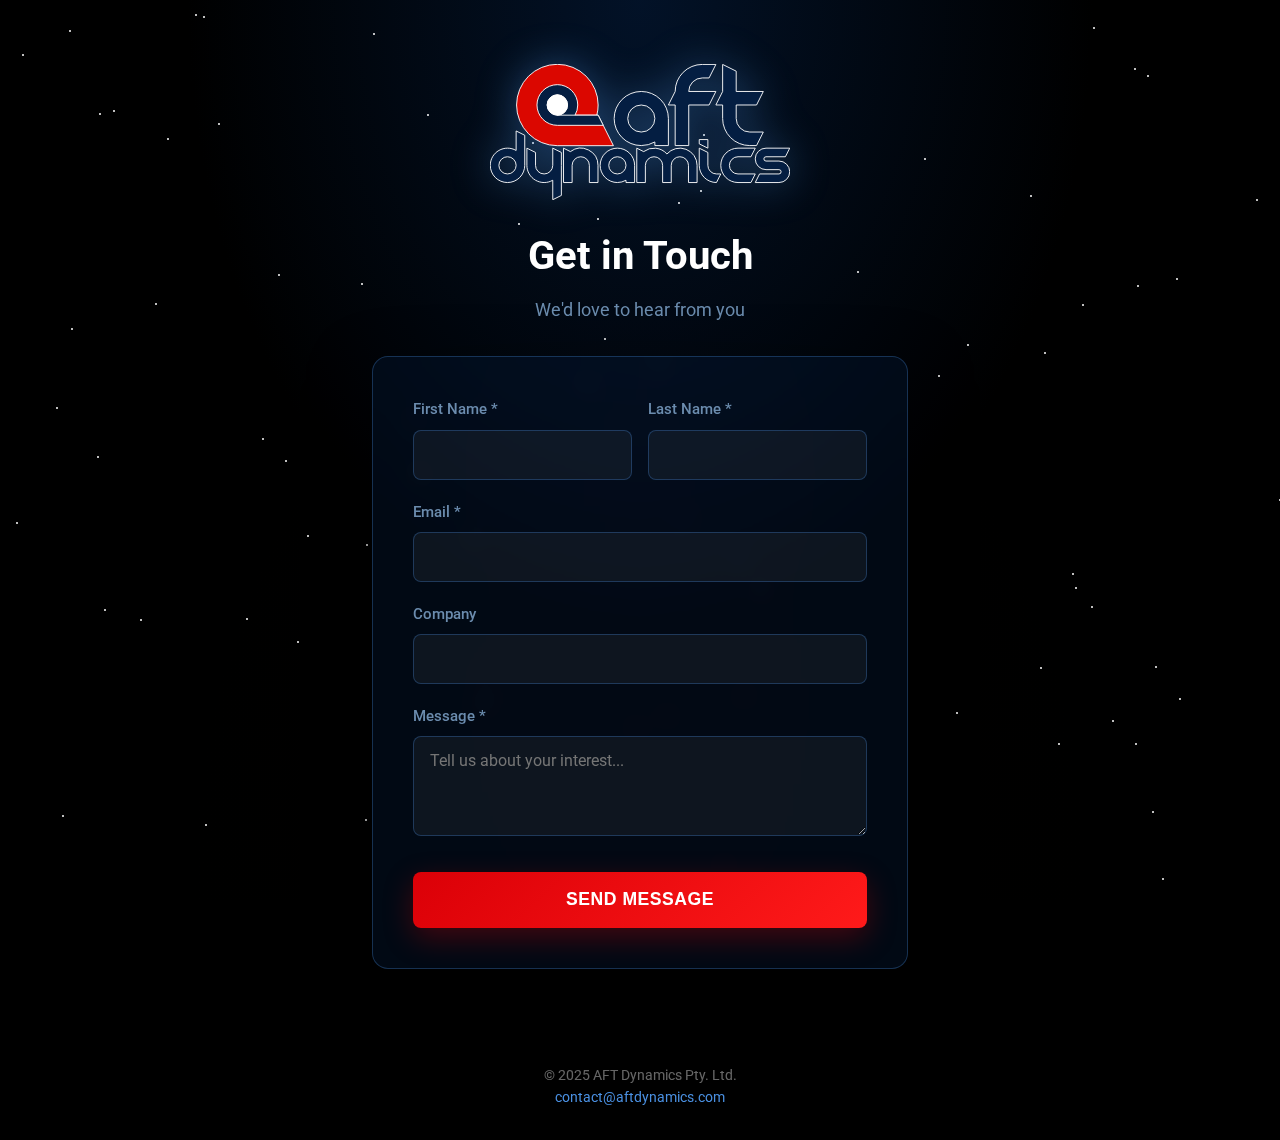
<file: contact/email/index.html>
<!DOCTYPE html>
<html lang="en">
  <head>
    <meta charset="UTF-8" />
    <meta name="viewport" content="width=device-width, initial-scale=1.0" />
    <meta name="description" content="Contact AFT Dynamics - Australian Aerospace Propulsion Technology." />
    <meta name="robots" content="noindex, nofollow" />
    <title>Contact AFT Dynamics</title>
    <link rel="icon" href="/img/favicon.ico" />
    <link rel="preconnect" href="https://fonts.googleapis.com" />
    <link rel="preconnect" href="https://fonts.gstatic.com" crossorigin />
    <link href="https://fonts.googleapis.com/css2?family=Roboto:wght@300;400;500;700;900&display=swap" rel="stylesheet" />
    <style>
      * { margin: 0; padding: 0; box-sizing: border-box; }

      :root {
        --deep-space-blue: #041e42;
        --titanium-blue: #6b8cae;
        --glowing-red: #db0007;
        --accent-blue: #4a90e2;
        --cryogenic-ice-blue: #b8e6ff;
      }

      body {
        font-family: "Roboto", -apple-system, BlinkMacSystemFont, sans-serif;
        background: #000000;
        color: #ffffff;
        overflow-x: hidden;
        line-height: 1.6;
      }

      .background {
        position: fixed;
        top: 0; left: 0;
        width: 100%; height: 100%;
        z-index: -1;
        background:
          radial-gradient(ellipse at top, rgba(4,30,66,0.6) 0%, rgba(0,0,0,0.9) 50%, #000 100%),
          radial-gradient(ellipse at bottom, rgba(219,0,7,0.15) 0%, transparent 50%);
      }

      .stars { position: fixed; top: 0; left: 0; width: 100%; height: 100%; z-index: -1; }
      .star { position: absolute; width: 2px; height: 2px; background: white; border-radius: 50%; animation: twinkle 4s infinite; }

      @keyframes twinkle { 0%, 100% { opacity: 0.3; } 50% { opacity: 1; } }
      @keyframes fadeInUp { from { opacity: 0; transform: translateY(30px); } to { opacity: 1; transform: translateY(0); } }
      @keyframes pulse { 0%, 100% { transform: scale(1); opacity: 0.8; } 50% { transform: scale(1.05); opacity: 1; } }

      .container {
        max-width: 600px;
        margin: 0 auto;
        padding: 0 2rem;
        position: relative;
        z-index: 1;
      }

      .page {
        min-height: 100vh;
        display: flex;
        flex-direction: column;
        justify-content: center;
        align-items: center;
        text-align: center;
        padding: 4rem 0;
      }

      .logo {
        width: 300px;
        max-width: 70%;
        margin-bottom: 1.5rem;
        filter: drop-shadow(0 0 20px rgba(74,144,226,0.4));
        animation: fadeInUp 1s ease-out 0s both;
      }

      h1 {
        font-size: clamp(1.5rem, 4vw, 2.5rem);
        font-weight: 700;
        margin-bottom: 0.5rem;
        color: #ffffff;
        animation: fadeInUp 1s ease-out 0.2s both;
      }

      .subtitle {
        font-size: 1.1rem;
        color: var(--titanium-blue);
        margin-bottom: 2rem;
        animation: fadeInUp 1s ease-out 0.3s both;
      }

      .form-container {
        width: 100%;
        background: rgba(4,30,66,0.3);
        border: 1px solid rgba(74,144,226,0.3);
        border-radius: 16px;
        padding: 2.5rem;
        backdrop-filter: blur(10px);
        box-shadow: 0 20px 60px rgba(0,0,0,0.5);
        animation: fadeInUp 1s ease-out 0.4s both;
      }

      .form-row {
        display: grid;
        grid-template-columns: 1fr 1fr;
        gap: 1rem;
        margin-bottom: 1.25rem;
      }

      .form-group { text-align: left; }
      .form-group.full-width { grid-column: 1 / -1; }

      @media (max-width: 768px) {
        .form-row { grid-template-columns: 1fr; }
        .form-container { padding: 2rem 1.5rem; }
      }

      label {
        display: block;
        font-weight: 500;
        margin-bottom: 0.5rem;
        color: var(--titanium-blue);
        font-size: 0.95rem;
      }

      input[type="text"],
      input[type="email"],
      textarea {
        width: 100%;
        padding: 0.9rem 1rem;
        background: rgba(255,255,255,0.05);
        border: 1px solid rgba(74,144,226,0.3);
        border-radius: 8px;
        color: #ffffff;
        font-size: 1rem;
        font-family: "Roboto", sans-serif;
        transition: all 0.3s ease;
        resize: vertical;
      }

      input:focus, textarea:focus {
        outline: none;
        border-color: var(--accent-blue);
        background: rgba(255,255,255,0.08);
        box-shadow: 0 0 20px rgba(74,144,226,0.2);
      }

      textarea { min-height: 100px; }

      button {
        width: 100%;
        padding: 1.1rem 2rem;
        background: linear-gradient(135deg, var(--glowing-red) 0%, #ff1a1a 100%);
        color: #ffffff;
        border: none;
        border-radius: 8px;
        font-size: 1.1rem;
        font-weight: 700;
        cursor: pointer;
        transition: all 0.3s ease;
        text-transform: uppercase;
        letter-spacing: 0.5px;
        box-shadow: 0 10px 30px rgba(219,0,7,0.3);
        margin-top: 0.5rem;
      }

      button:hover:not(:disabled) {
        transform: translateY(-2px);
        box-shadow: 0 15px 40px rgba(219,0,7,0.5);
      }

      button:disabled { opacity: 0.6; cursor: not-allowed; }

      .message {
        margin-top: 1rem;
        padding: 1rem;
        border-radius: 8px;
        font-size: 0.95rem;
        text-align: center;
        display: none;
      }

      .message.success {
        background: rgba(0,255,127,0.1);
        border: 1px solid rgba(0,255,127,0.3);
        color: #00ff7f;
        display: block;
      }

      .message.error {
        background: rgba(255,0,0,0.1);
        border: 1px solid rgba(255,0,0,0.3);
        color: #ff6b6b;
        display: block;
      }

      footer {
        padding: 2rem 0;
        text-align: center;
        color: rgba(255,255,255,0.4);
        font-size: 0.85rem;
      }

      footer a { color: var(--accent-blue); text-decoration: none; }
      footer a:hover { color: var(--cryogenic-ice-blue); }
    </style>
  </head>
  <body>
    <div class="background"></div>
    <div class="stars" id="stars"></div>

    <div class="container">
      <main class="page">
        <img src="/img/roundel-stacked.svg" alt="AFT Dynamics" class="logo" />
        <h1>Get in Touch</h1>
        <p class="subtitle">We'd love to hear from you</p>

        <div class="form-container">
          <form id="contactForm">
            <div class="form-row">
              <div class="form-group">
                <label for="firstName">First Name *</label>
                <input type="text" id="firstName" name="firstName" required />
              </div>
              <div class="form-group">
                <label for="lastName">Last Name *</label>
                <input type="text" id="lastName" name="lastName" required />
              </div>
            </div>

            <div class="form-row">
              <div class="form-group full-width">
                <label for="email">Email *</label>
                <input type="email" id="email" name="email" required />
              </div>
            </div>

            <div class="form-row">
              <div class="form-group full-width">
                <label for="company">Company</label>
                <input type="text" id="company" name="company" />
              </div>
            </div>

            <div class="form-row">
              <div class="form-group full-width">
                <label for="message">Message *</label>
                <textarea id="message" name="message" placeholder="Tell us about your interest..." required></textarea>
              </div>
            </div>

            <button type="submit" id="submitBtn">Send Message</button>
            <div id="messageDiv" class="message"></div>
          </form>
        </div>
      </main>

      <footer>
        <p>&copy; 2025 AFT Dynamics Pty. Ltd.</p>
        <p><a href="mailto:contact@aftdynamics.com">contact@aftdynamics.com</a></p>
      </footer>
    </div>

    <script>
      // Starfield
      const stars = document.getElementById("stars");
      for (let i = 0; i < 80; i++) {
        const s = document.createElement("div");
        s.className = "star";
        s.style.left = Math.random() * 100 + "%";
        s.style.top = Math.random() * 100 + "%";
        s.style.animationDelay = Math.random() * 4 + "s";
        stars.appendChild(s);
      }

      // Source tracking — extracted from the URL path
      const SOURCE = "email";
      const API_ENDPOINT = "https://api.alexwright.ca/api/contact";

      const form = document.getElementById("contactForm");
      const submitBtn = document.getElementById("submitBtn");
      const msgDiv = document.getElementById("messageDiv");

      form.addEventListener("submit", async (e) => {
        e.preventDefault();

        const payload = {
          firstName: document.getElementById("firstName").value.trim(),
          lastName: document.getElementById("lastName").value.trim(),
          email: document.getElementById("email").value.trim(),
          company: document.getElementById("company").value.trim(),
          message: document.getElementById("message").value.trim(),
          source: SOURCE,
        };

        if (!payload.firstName || !payload.lastName || !payload.email || !payload.message) {
          showMsg("Please fill in all required fields.", "error");
          return;
        }

        submitBtn.disabled = true;
        submitBtn.textContent = "Sending...";

        try {
          const res = await fetch(API_ENDPOINT, {
            method: "POST",
            headers: { "Content-Type": "application/json" },
            body: JSON.stringify(payload),
          });

          const data = await res.json();

          if (res.ok) {
            showMsg(data.message || "Thank you! We'll be in touch soon.", "success");
            form.reset();
          } else {
            showMsg(data.error || "Something went wrong. Please try again.", "error");
          }
        } catch (err) {
          console.error("Submission error:", err);
          showMsg("Unable to connect. Please email us at contact@aftdynamics.com", "error");
        } finally {
          submitBtn.disabled = false;
          submitBtn.textContent = "Send Message";
        }
      });

      function showMsg(text, type) {
        msgDiv.textContent = text;
        msgDiv.className = "message " + type;
        msgDiv.style.display = "block";
        msgDiv.scrollIntoView({ behavior: "smooth", block: "nearest" });
      }
    </script>
  </body>
</html>
</file>
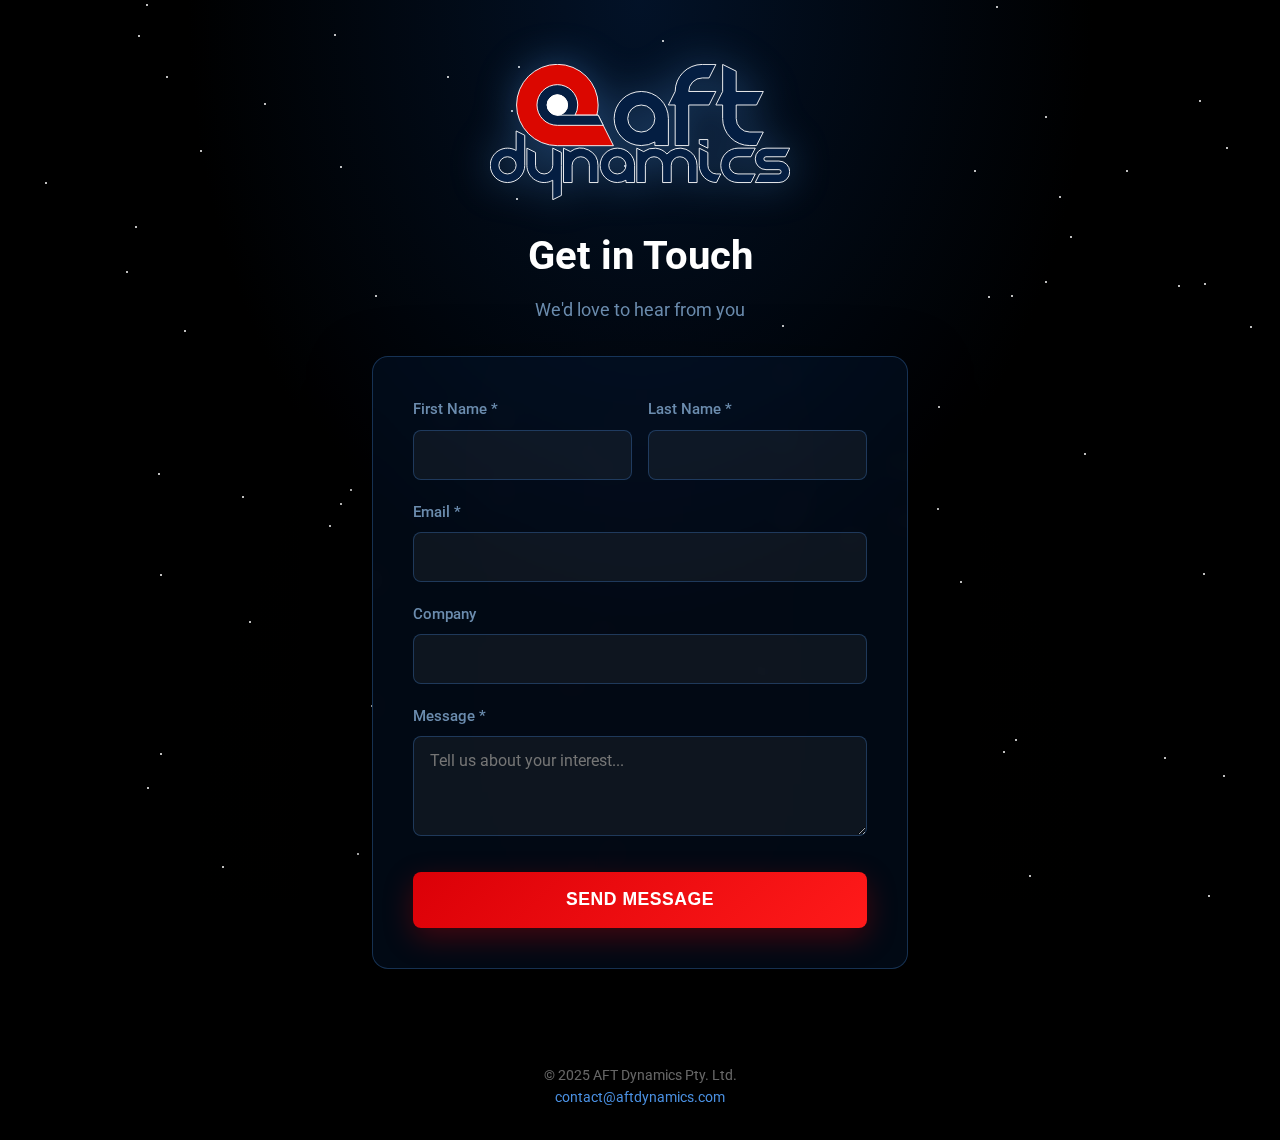
<file: contact/linkedin/index.html>
<!DOCTYPE html>
<html lang="en">
  <head>
    <meta charset="UTF-8" />
    <meta name="viewport" content="width=device-width, initial-scale=1.0" />
    <meta name="description" content="Contact AFT Dynamics - Australian Aerospace Propulsion Technology." />
    <meta name="robots" content="noindex, nofollow" />
    <title>Contact AFT Dynamics</title>
    <link rel="icon" href="/img/favicon.ico" />
    <link rel="preconnect" href="https://fonts.googleapis.com" />
    <link rel="preconnect" href="https://fonts.gstatic.com" crossorigin />
    <link href="https://fonts.googleapis.com/css2?family=Roboto:wght@300;400;500;700;900&display=swap" rel="stylesheet" />
    <style>
      * { margin: 0; padding: 0; box-sizing: border-box; }

      :root {
        --deep-space-blue: #041e42;
        --titanium-blue: #6b8cae;
        --glowing-red: #db0007;
        --accent-blue: #4a90e2;
        --cryogenic-ice-blue: #b8e6ff;
      }

      body {
        font-family: "Roboto", -apple-system, BlinkMacSystemFont, sans-serif;
        background: #000000;
        color: #ffffff;
        overflow-x: hidden;
        line-height: 1.6;
      }

      .background {
        position: fixed;
        top: 0; left: 0;
        width: 100%; height: 100%;
        z-index: -1;
        background:
          radial-gradient(ellipse at top, rgba(4,30,66,0.6) 0%, rgba(0,0,0,0.9) 50%, #000 100%),
          radial-gradient(ellipse at bottom, rgba(219,0,7,0.15) 0%, transparent 50%);
      }

      .stars { position: fixed; top: 0; left: 0; width: 100%; height: 100%; z-index: -1; }
      .star { position: absolute; width: 2px; height: 2px; background: white; border-radius: 50%; animation: twinkle 4s infinite; }

      @keyframes twinkle { 0%, 100% { opacity: 0.3; } 50% { opacity: 1; } }
      @keyframes fadeInUp { from { opacity: 0; transform: translateY(30px); } to { opacity: 1; transform: translateY(0); } }
      @keyframes pulse { 0%, 100% { transform: scale(1); opacity: 0.8; } 50% { transform: scale(1.05); opacity: 1; } }

      .container {
        max-width: 600px;
        margin: 0 auto;
        padding: 0 2rem;
        position: relative;
        z-index: 1;
      }

      .page {
        min-height: 100vh;
        display: flex;
        flex-direction: column;
        justify-content: center;
        align-items: center;
        text-align: center;
        padding: 4rem 0;
      }

      .logo {
        width: 300px;
        max-width: 70%;
        margin-bottom: 1.5rem;
        filter: drop-shadow(0 0 20px rgba(74,144,226,0.4));
        animation: fadeInUp 1s ease-out 0s both;
      }

      h1 {
        font-size: clamp(1.5rem, 4vw, 2.5rem);
        font-weight: 700;
        margin-bottom: 0.5rem;
        color: #ffffff;
        animation: fadeInUp 1s ease-out 0.2s both;
      }

      .subtitle {
        font-size: 1.1rem;
        color: var(--titanium-blue);
        margin-bottom: 2rem;
        animation: fadeInUp 1s ease-out 0.3s both;
      }

      .form-container {
        width: 100%;
        background: rgba(4,30,66,0.3);
        border: 1px solid rgba(74,144,226,0.3);
        border-radius: 16px;
        padding: 2.5rem;
        backdrop-filter: blur(10px);
        box-shadow: 0 20px 60px rgba(0,0,0,0.5);
        animation: fadeInUp 1s ease-out 0.4s both;
      }

      .form-row {
        display: grid;
        grid-template-columns: 1fr 1fr;
        gap: 1rem;
        margin-bottom: 1.25rem;
      }

      .form-group { text-align: left; }
      .form-group.full-width { grid-column: 1 / -1; }

      @media (max-width: 768px) {
        .form-row { grid-template-columns: 1fr; }
        .form-container { padding: 2rem 1.5rem; }
      }

      label {
        display: block;
        font-weight: 500;
        margin-bottom: 0.5rem;
        color: var(--titanium-blue);
        font-size: 0.95rem;
      }

      input[type="text"],
      input[type="email"],
      textarea {
        width: 100%;
        padding: 0.9rem 1rem;
        background: rgba(255,255,255,0.05);
        border: 1px solid rgba(74,144,226,0.3);
        border-radius: 8px;
        color: #ffffff;
        font-size: 1rem;
        font-family: "Roboto", sans-serif;
        transition: all 0.3s ease;
        resize: vertical;
      }

      input:focus, textarea:focus {
        outline: none;
        border-color: var(--accent-blue);
        background: rgba(255,255,255,0.08);
        box-shadow: 0 0 20px rgba(74,144,226,0.2);
      }

      textarea { min-height: 100px; }

      button {
        width: 100%;
        padding: 1.1rem 2rem;
        background: linear-gradient(135deg, var(--glowing-red) 0%, #ff1a1a 100%);
        color: #ffffff;
        border: none;
        border-radius: 8px;
        font-size: 1.1rem;
        font-weight: 700;
        cursor: pointer;
        transition: all 0.3s ease;
        text-transform: uppercase;
        letter-spacing: 0.5px;
        box-shadow: 0 10px 30px rgba(219,0,7,0.3);
        margin-top: 0.5rem;
      }

      button:hover:not(:disabled) {
        transform: translateY(-2px);
        box-shadow: 0 15px 40px rgba(219,0,7,0.5);
      }

      button:disabled { opacity: 0.6; cursor: not-allowed; }

      .message {
        margin-top: 1rem;
        padding: 1rem;
        border-radius: 8px;
        font-size: 0.95rem;
        text-align: center;
        display: none;
      }

      .message.success {
        background: rgba(0,255,127,0.1);
        border: 1px solid rgba(0,255,127,0.3);
        color: #00ff7f;
        display: block;
      }

      .message.error {
        background: rgba(255,0,0,0.1);
        border: 1px solid rgba(255,0,0,0.3);
        color: #ff6b6b;
        display: block;
      }

      footer {
        padding: 2rem 0;
        text-align: center;
        color: rgba(255,255,255,0.4);
        font-size: 0.85rem;
      }

      footer a { color: var(--accent-blue); text-decoration: none; }
      footer a:hover { color: var(--cryogenic-ice-blue); }
    </style>
  </head>
  <body>
    <div class="background"></div>
    <div class="stars" id="stars"></div>

    <div class="container">
      <main class="page">
        <img src="/img/roundel-stacked.svg" alt="AFT Dynamics" class="logo" />
        <h1>Get in Touch</h1>
        <p class="subtitle">We'd love to hear from you</p>

        <div class="form-container">
          <form id="contactForm">
            <div class="form-row">
              <div class="form-group">
                <label for="firstName">First Name *</label>
                <input type="text" id="firstName" name="firstName" required />
              </div>
              <div class="form-group">
                <label for="lastName">Last Name *</label>
                <input type="text" id="lastName" name="lastName" required />
              </div>
            </div>

            <div class="form-row">
              <div class="form-group full-width">
                <label for="email">Email *</label>
                <input type="email" id="email" name="email" required />
              </div>
            </div>

            <div class="form-row">
              <div class="form-group full-width">
                <label for="company">Company</label>
                <input type="text" id="company" name="company" />
              </div>
            </div>

            <div class="form-row">
              <div class="form-group full-width">
                <label for="message">Message *</label>
                <textarea id="message" name="message" placeholder="Tell us about your interest..." required></textarea>
              </div>
            </div>

            <button type="submit" id="submitBtn">Send Message</button>
            <div id="messageDiv" class="message"></div>
          </form>
        </div>
      </main>

      <footer>
        <p>&copy; 2025 AFT Dynamics Pty. Ltd.</p>
        <p><a href="mailto:contact@aftdynamics.com">contact@aftdynamics.com</a></p>
      </footer>
    </div>

    <script>
      // Starfield
      const stars = document.getElementById("stars");
      for (let i = 0; i < 80; i++) {
        const s = document.createElement("div");
        s.className = "star";
        s.style.left = Math.random() * 100 + "%";
        s.style.top = Math.random() * 100 + "%";
        s.style.animationDelay = Math.random() * 4 + "s";
        stars.appendChild(s);
      }

      // Source tracking — extracted from the URL path
      const SOURCE = "linkedin";
      const API_ENDPOINT = "https://api.alexwright.ca/api/contact";

      const form = document.getElementById("contactForm");
      const submitBtn = document.getElementById("submitBtn");
      const msgDiv = document.getElementById("messageDiv");

      form.addEventListener("submit", async (e) => {
        e.preventDefault();

        const payload = {
          firstName: document.getElementById("firstName").value.trim(),
          lastName: document.getElementById("lastName").value.trim(),
          email: document.getElementById("email").value.trim(),
          company: document.getElementById("company").value.trim(),
          message: document.getElementById("message").value.trim(),
          source: SOURCE,
        };

        if (!payload.firstName || !payload.lastName || !payload.email || !payload.message) {
          showMsg("Please fill in all required fields.", "error");
          return;
        }

        submitBtn.disabled = true;
        submitBtn.textContent = "Sending...";

        try {
          const res = await fetch(API_ENDPOINT, {
            method: "POST",
            headers: { "Content-Type": "application/json" },
            body: JSON.stringify(payload),
          });

          const data = await res.json();

          if (res.ok) {
            showMsg(data.message || "Thank you! We'll be in touch soon.", "success");
            form.reset();
          } else {
            showMsg(data.error || "Something went wrong. Please try again.", "error");
          }
        } catch (err) {
          console.error("Submission error:", err);
          showMsg("Unable to connect. Please email us at contact@aftdynamics.com", "error");
        } finally {
          submitBtn.disabled = false;
          submitBtn.textContent = "Send Message";
        }
      });

      function showMsg(text, type) {
        msgDiv.textContent = text;
        msgDiv.className = "message " + type;
        msgDiv.style.display = "block";
        msgDiv.scrollIntoView({ behavior: "smooth", block: "nearest" });
      }
    </script>
  </body>
</html>
</file>
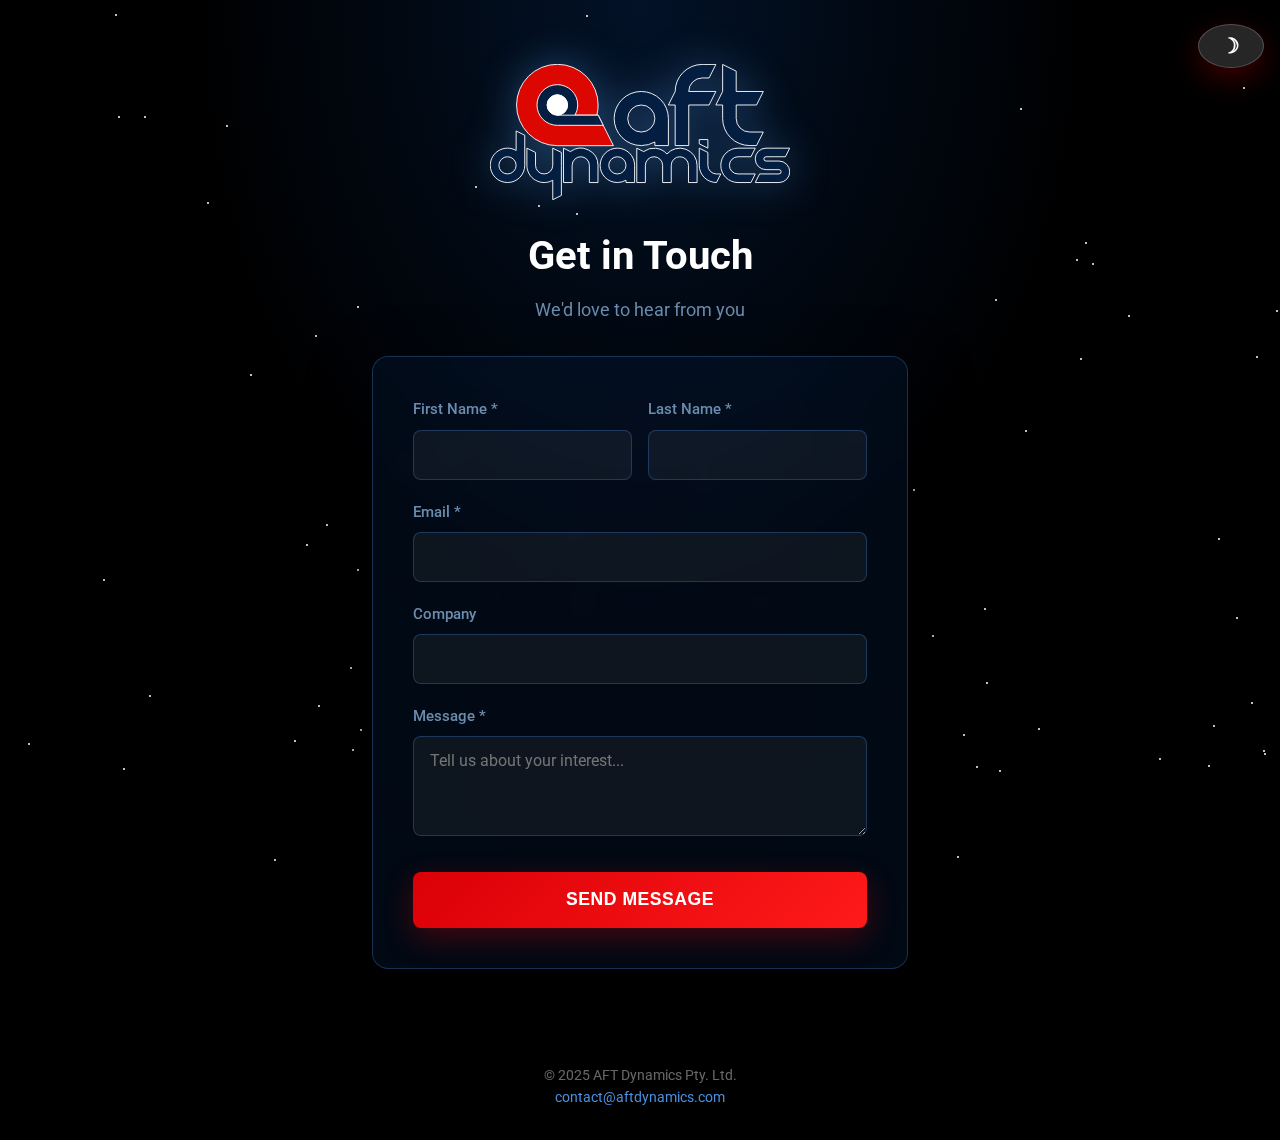
<file: contact/onepager/index.html>
<!DOCTYPE html>
<html lang="en">
  <head>
    <meta charset="UTF-8" />
    <meta name="viewport" content="width=device-width, initial-scale=1.0" />
    <meta name="description" content="Contact AFT Dynamics - Australian Aerospace Propulsion Technology." />
    <meta name="robots" content="noindex, nofollow" />
    <title>Contact AFT Dynamics</title>
    <link rel="icon" href="/img/favicon.ico" />
    <link rel="preconnect" href="https://fonts.googleapis.com" />
    <link rel="preconnect" href="https://fonts.gstatic.com" crossorigin />
    <link href="https://fonts.googleapis.com/css2?family=Roboto:wght@300;400;500;700;900&display=swap" rel="stylesheet" />
    <style>
      * { margin: 0; padding: 0; box-sizing: border-box; }

      :root {
        --deep-space-blue: #041e42;
        --titanium-blue: #6b8cae;
        --glowing-red: #db0007;
        --accent-blue: #4a90e2;
        --cryogenic-ice-blue: #b8e6ff;
      }

      body {
        font-family: "Roboto", -apple-system, BlinkMacSystemFont, sans-serif;
        background: #000000;
        color: #ffffff;
        overflow-x: hidden;
        line-height: 1.6;
      }

      .background {
        position: fixed;
        top: 0; left: 0;
        width: 100%; height: 100%;
        z-index: -1;
        background:
          radial-gradient(ellipse at top, rgba(4,30,66,0.6) 0%, rgba(0,0,0,0.9) 50%, #000 100%),
          radial-gradient(ellipse at bottom, rgba(219,0,7,0.15) 0%, transparent 50%);
      }

      .stars { position: fixed; top: 0; left: 0; width: 100%; height: 100%; z-index: -1; }
      .star { position: absolute; width: 2px; height: 2px; background: white; border-radius: 50%; animation: twinkle 4s infinite; }

      @keyframes twinkle { 0%, 100% { opacity: 0.3; } 50% { opacity: 1; } }
      @keyframes fadeInUp { from { opacity: 0; transform: translateY(30px); } to { opacity: 1; transform: translateY(0); } }
      @keyframes pulse { 0%, 100% { transform: scale(1); opacity: 0.8; } 50% { transform: scale(1.05); opacity: 1; } }

      .container {
        max-width: 600px;
        margin: 0 auto;
        padding: 0 2rem;
        position: relative;
        z-index: 1;
      }

      .page {
        min-height: 100vh;
        display: flex;
        flex-direction: column;
        justify-content: center;
        align-items: center;
        text-align: center;
        padding: 4rem 0;
      }

      .logo {
        width: 300px;
        max-width: 70%;
        margin-bottom: 1.5rem;
        filter: drop-shadow(0 0 20px rgba(74,144,226,0.4));
        animation: fadeInUp 1s ease-out 0s both;
      }

      h1 {
        font-size: clamp(1.5rem, 4vw, 2.5rem);
        font-weight: 700;
        margin-bottom: 0.5rem;
        color: #ffffff;
        animation: fadeInUp 1s ease-out 0.2s both;
      }

      .subtitle {
        font-size: 1.1rem;
        color: var(--titanium-blue);
        margin-bottom: 2rem;
        animation: fadeInUp 1s ease-out 0.3s both;
      }

      .form-container {
        width: 100%;
        background: rgba(4,30,66,0.3);
        border: 1px solid rgba(74,144,226,0.3);
        border-radius: 16px;
        padding: 2.5rem;
        backdrop-filter: blur(10px);
        box-shadow: 0 20px 60px rgba(0,0,0,0.5);
        animation: fadeInUp 1s ease-out 0.4s both;
      }

      .form-row {
        display: grid;
        grid-template-columns: 1fr 1fr;
        gap: 1rem;
        margin-bottom: 1.25rem;
      }

      .form-group { text-align: left; }
      .form-group.full-width { grid-column: 1 / -1; }

      @media (max-width: 768px) {
        .form-row { grid-template-columns: 1fr; }
        .form-container { padding: 2rem 1.5rem; }
      }

      label {
        display: block;
        font-weight: 500;
        margin-bottom: 0.5rem;
        color: var(--titanium-blue);
        font-size: 0.95rem;
      }

      input[type="text"],
      input[type="email"],
      textarea {
        width: 100%;
        padding: 0.9rem 1rem;
        background: rgba(255,255,255,0.05);
        border: 1px solid rgba(74,144,226,0.3);
        border-radius: 8px;
        color: #ffffff;
        font-size: 1rem;
        font-family: "Roboto", sans-serif;
        transition: all 0.3s ease;
        resize: vertical;
      }

      input:focus, textarea:focus {
        outline: none;
        border-color: var(--accent-blue);
        background: rgba(255,255,255,0.08);
        box-shadow: 0 0 20px rgba(74,144,226,0.2);
      }

      textarea { min-height: 100px; }

      button {
        width: 100%;
        padding: 1.1rem 2rem;
        background: linear-gradient(135deg, var(--glowing-red) 0%, #ff1a1a 100%);
        color: #ffffff;
        border: none;
        border-radius: 8px;
        font-size: 1.1rem;
        font-weight: 700;
        cursor: pointer;
        transition: all 0.3s ease;
        text-transform: uppercase;
        letter-spacing: 0.5px;
        box-shadow: 0 10px 30px rgba(219,0,7,0.3);
        margin-top: 0.5rem;
      }

      button:hover:not(:disabled) {
        transform: translateY(-2px);
        box-shadow: 0 15px 40px rgba(219,0,7,0.5);
      }

      button:disabled { opacity: 0.6; cursor: not-allowed; }

      .message {
        margin-top: 1rem;
        padding: 1rem;
        border-radius: 8px;
        font-size: 0.95rem;
        text-align: center;
        display: none;
      }

      .message.success {
        background: rgba(0,255,127,0.1);
        border: 1px solid rgba(0,255,127,0.3);
        color: #00ff7f;
        display: block;
      }

      .message.error {
        background: rgba(255,0,0,0.1);
        border: 1px solid rgba(255,0,0,0.3);
        color: #ff6b6b;
        display: block;
      }

      footer {
        padding: 2rem 0;
        text-align: center;
        color: rgba(255,255,255,0.4);
        font-size: 0.85rem;
      }

      footer a { color: var(--accent-blue); text-decoration: none; }
      footer a:hover { color: var(--cryogenic-ice-blue); }

      /* Light mode overrides */
      body.light {
        background: #f5f7fa;
        color: #1a1a2e;
      }
      body.light .background {
        background:
          radial-gradient(ellipse at top, rgba(200,220,240,0.6) 0%, rgba(245,247,250,0.9) 50%, #f5f7fa 100%),
          radial-gradient(ellipse at bottom, rgba(219,0,7,0.08) 0%, transparent 50%);
      }
      body.light .stars { display: none; }
      body.light h1 { color: #041e42; }
      body.light .subtitle { color: #4a6a8a; }
      body.light .logo { filter: none; }
      body.light .form-container {
        background: rgba(255,255,255,0.8);
        border: 1px solid rgba(4,30,66,0.15);
        box-shadow: 0 20px 60px rgba(0,0,0,0.08);
      }
      body.light label { color: #2a4a6a; }
      body.light input[type="text"],
      body.light input[type="email"],
      body.light textarea {
        background: rgba(0,0,0,0.03);
        border: 1px solid rgba(4,30,66,0.2);
        color: #1a1a2e;
      }
      body.light input:focus, body.light textarea:focus {
        background: #ffffff;
        border-color: var(--accent-blue);
        box-shadow: 0 0 20px rgba(74,144,226,0.15);
      }
      body.light .message.success {
        background: rgba(0,160,80,0.1);
        border-color: rgba(0,160,80,0.3);
        color: #007a3d;
      }
      body.light .message.error {
        background: rgba(200,0,0,0.08);
        border-color: rgba(200,0,0,0.2);
        color: #c00;
      }
      body.light footer { color: rgba(0,0,0,0.4); }
      body.light footer a { color: #041e42; }

      .theme-toggle {
        position: fixed;
        top: 1rem;
        right: 1rem;
        z-index: 100;
        background: rgba(255,255,255,0.15);
        border: 1px solid rgba(255,255,255,0.2);
        border-radius: 50%;
        width: 44px;
        height: 44px;
        cursor: pointer;
        display: flex;
        align-items: center;
        justify-content: center;
        font-size: 1.3rem;
        transition: all 0.3s ease;
        backdrop-filter: blur(8px);
        color: #fff;
      }
      .theme-toggle:hover {
        background: rgba(255,255,255,0.25);
        transform: scale(1.1);
      }
      body.light .theme-toggle {
        background: rgba(0,0,0,0.08);
        border-color: rgba(0,0,0,0.15);
        color: #1a1a2e;
      }
      body.light .theme-toggle:hover {
        background: rgba(0,0,0,0.15);
      }
    </style>
  </head>
  <body>
    <button class="theme-toggle" id="themeToggle" aria-label="Toggle theme">&#9789;</button>
    <div class="background"></div>
    <div class="stars" id="stars"></div>

    <div class="container">
      <main class="page">
        <img src="/img/roundel-stacked.svg" alt="AFT Dynamics" class="logo" />
        <h1>Get in Touch</h1>
        <p class="subtitle">We'd love to hear from you</p>

        <div class="form-container">
          <form id="contactForm">
            <div class="form-row">
              <div class="form-group">
                <label for="firstName">First Name *</label>
                <input type="text" id="firstName" name="firstName" required />
              </div>
              <div class="form-group">
                <label for="lastName">Last Name *</label>
                <input type="text" id="lastName" name="lastName" required />
              </div>
            </div>

            <div class="form-row">
              <div class="form-group full-width">
                <label for="email">Email *</label>
                <input type="email" id="email" name="email" required />
              </div>
            </div>

            <div class="form-row">
              <div class="form-group full-width">
                <label for="company">Company</label>
                <input type="text" id="company" name="company" />
              </div>
            </div>

            <div class="form-row">
              <div class="form-group full-width">
                <label for="message">Message *</label>
                <textarea id="message" name="message" placeholder="Tell us about your interest..." required></textarea>
              </div>
            </div>

            <button type="submit" id="submitBtn">Send Message</button>
            <div id="messageDiv" class="message"></div>
          </form>
        </div>
      </main>

      <footer>
        <p>&copy; 2025 AFT Dynamics Pty. Ltd.</p>
        <p><a href="mailto:contact@aftdynamics.com">contact@aftdynamics.com</a></p>
      </footer>
    </div>

    <script>

      // Light mode via ?light query param
      if (new URLSearchParams(window.location.search).has("light")) {
        document.body.classList.add("light");
      }

      // Starfield
      const stars = document.getElementById("stars");
      for (let i = 0; i < 80; i++) {
        const s = document.createElement("div");
        s.className = "star";
        s.style.left = Math.random() * 100 + "%";
        s.style.top = Math.random() * 100 + "%";
        s.style.animationDelay = Math.random() * 4 + "s";
        stars.appendChild(s);
      }

      // Source tracking — extracted from the URL path
      const SOURCE = "onepager";
      const API_ENDPOINT = "https://api.alexwright.ca/api/contact";

      const form = document.getElementById("contactForm");
      const submitBtn = document.getElementById("submitBtn");
      const msgDiv = document.getElementById("messageDiv");

      form.addEventListener("submit", async (e) => {
        e.preventDefault();

        const payload = {
          firstName: document.getElementById("firstName").value.trim(),
          lastName: document.getElementById("lastName").value.trim(),
          email: document.getElementById("email").value.trim(),
          company: document.getElementById("company").value.trim(),
          message: document.getElementById("message").value.trim(),
          source: SOURCE,
        };

        if (!payload.firstName || !payload.lastName || !payload.email || !payload.message) {
          showMsg("Please fill in all required fields.", "error");
          return;
        }

        submitBtn.disabled = true;
        submitBtn.textContent = "Sending...";

        try {
          const res = await fetch(API_ENDPOINT, {
            method: "POST",
            headers: { "Content-Type": "application/json" },
            body: JSON.stringify(payload),
          });

          const data = await res.json();

          if (res.ok) {
            showMsg(data.message || "Thank you! We'll be in touch soon.", "success");
            form.reset();
          } else {
            showMsg(data.error || "Something went wrong. Please try again.", "error");
          }
        } catch (err) {
          console.error("Submission error:", err);
          showMsg("Unable to connect. Please email us at contact@aftdynamics.com", "error");
        } finally {
          submitBtn.disabled = false;
          submitBtn.textContent = "Send Message";
        }
      });

      function showMsg(text, type) {
        msgDiv.textContent = text;
        msgDiv.className = "message " + type;
        msgDiv.style.display = "block";
        msgDiv.scrollIntoView({ behavior: "smooth", block: "nearest" });
      }

      // Theme toggle button
      const toggle = document.getElementById("themeToggle");
      function updateIcon() {
        toggle.innerHTML = document.body.classList.contains("light") ? "&#9790;" : "&#9789;";
      }
      toggle.addEventListener("click", function() {
        document.body.classList.toggle("light");
        updateIcon();
      });
      updateIcon();
    </script>
  </body>
</html>
</file>
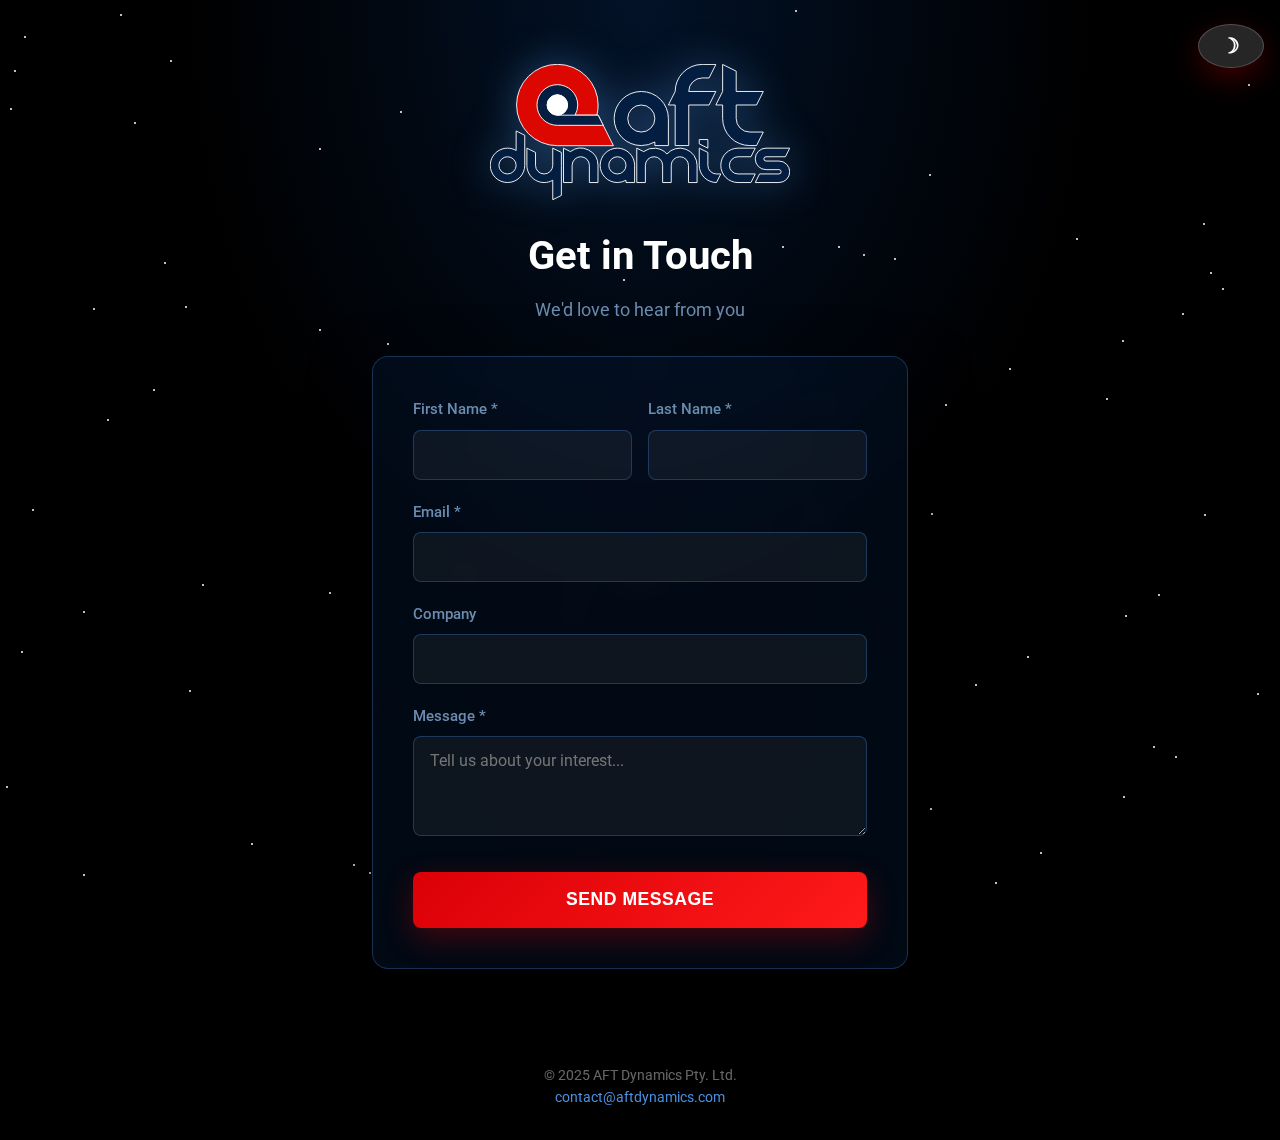
<file: contact/reel/index.html>
<!DOCTYPE html>
<html lang="en">
  <head>
    <meta charset="UTF-8" />
    <meta name="viewport" content="width=device-width, initial-scale=1.0" />
    <meta name="description" content="Contact AFT Dynamics - Australian Aerospace Propulsion Technology." />
    <meta name="robots" content="noindex, nofollow" />
    <title>Contact AFT Dynamics</title>
    <link rel="icon" href="/img/favicon.ico" />
    <link rel="preconnect" href="https://fonts.googleapis.com" />
    <link rel="preconnect" href="https://fonts.gstatic.com" crossorigin />
    <link href="https://fonts.googleapis.com/css2?family=Roboto:wght@300;400;500;700;900&display=swap" rel="stylesheet" />
    <style>
      * { margin: 0; padding: 0; box-sizing: border-box; }

      :root {
        --deep-space-blue: #041e42;
        --titanium-blue: #6b8cae;
        --glowing-red: #db0007;
        --accent-blue: #4a90e2;
        --cryogenic-ice-blue: #b8e6ff;
      }

      body {
        font-family: "Roboto", -apple-system, BlinkMacSystemFont, sans-serif;
        background: #000000;
        color: #ffffff;
        overflow-x: hidden;
        line-height: 1.6;
      }

      .background {
        position: fixed;
        top: 0; left: 0;
        width: 100%; height: 100%;
        z-index: -1;
        background:
          radial-gradient(ellipse at top, rgba(4,30,66,0.6) 0%, rgba(0,0,0,0.9) 50%, #000 100%),
          radial-gradient(ellipse at bottom, rgba(219,0,7,0.15) 0%, transparent 50%);
      }

      .stars { position: fixed; top: 0; left: 0; width: 100%; height: 100%; z-index: -1; }
      .star { position: absolute; width: 2px; height: 2px; background: white; border-radius: 50%; animation: twinkle 4s infinite; }

      @keyframes twinkle { 0%, 100% { opacity: 0.3; } 50% { opacity: 1; } }
      @keyframes fadeInUp { from { opacity: 0; transform: translateY(30px); } to { opacity: 1; transform: translateY(0); } }
      @keyframes pulse { 0%, 100% { transform: scale(1); opacity: 0.8; } 50% { transform: scale(1.05); opacity: 1; } }

      .container {
        max-width: 600px;
        margin: 0 auto;
        padding: 0 2rem;
        position: relative;
        z-index: 1;
      }

      .page {
        min-height: 100vh;
        display: flex;
        flex-direction: column;
        justify-content: center;
        align-items: center;
        text-align: center;
        padding: 4rem 0;
      }

      .logo {
        width: 300px;
        max-width: 70%;
        margin-bottom: 1.5rem;
        filter: drop-shadow(0 0 20px rgba(74,144,226,0.4));
        animation: fadeInUp 1s ease-out 0s both;
      }

      h1 {
        font-size: clamp(1.5rem, 4vw, 2.5rem);
        font-weight: 700;
        margin-bottom: 0.5rem;
        color: #ffffff;
        animation: fadeInUp 1s ease-out 0.2s both;
      }

      .subtitle {
        font-size: 1.1rem;
        color: var(--titanium-blue);
        margin-bottom: 2rem;
        animation: fadeInUp 1s ease-out 0.3s both;
      }

      .form-container {
        width: 100%;
        background: rgba(4,30,66,0.3);
        border: 1px solid rgba(74,144,226,0.3);
        border-radius: 16px;
        padding: 2.5rem;
        backdrop-filter: blur(10px);
        box-shadow: 0 20px 60px rgba(0,0,0,0.5);
        animation: fadeInUp 1s ease-out 0.4s both;
      }

      .form-row {
        display: grid;
        grid-template-columns: 1fr 1fr;
        gap: 1rem;
        margin-bottom: 1.25rem;
      }

      .form-group { text-align: left; }
      .form-group.full-width { grid-column: 1 / -1; }

      @media (max-width: 768px) {
        .form-row { grid-template-columns: 1fr; }
        .form-container { padding: 2rem 1.5rem; }
      }

      label {
        display: block;
        font-weight: 500;
        margin-bottom: 0.5rem;
        color: var(--titanium-blue);
        font-size: 0.95rem;
      }

      input[type="text"],
      input[type="email"],
      textarea {
        width: 100%;
        padding: 0.9rem 1rem;
        background: rgba(255,255,255,0.05);
        border: 1px solid rgba(74,144,226,0.3);
        border-radius: 8px;
        color: #ffffff;
        font-size: 1rem;
        font-family: "Roboto", sans-serif;
        transition: all 0.3s ease;
        resize: vertical;
      }

      input:focus, textarea:focus {
        outline: none;
        border-color: var(--accent-blue);
        background: rgba(255,255,255,0.08);
        box-shadow: 0 0 20px rgba(74,144,226,0.2);
      }

      textarea { min-height: 100px; }

      button {
        width: 100%;
        padding: 1.1rem 2rem;
        background: linear-gradient(135deg, var(--glowing-red) 0%, #ff1a1a 100%);
        color: #ffffff;
        border: none;
        border-radius: 8px;
        font-size: 1.1rem;
        font-weight: 700;
        cursor: pointer;
        transition: all 0.3s ease;
        text-transform: uppercase;
        letter-spacing: 0.5px;
        box-shadow: 0 10px 30px rgba(219,0,7,0.3);
        margin-top: 0.5rem;
      }

      button:hover:not(:disabled) {
        transform: translateY(-2px);
        box-shadow: 0 15px 40px rgba(219,0,7,0.5);
      }

      button:disabled { opacity: 0.6; cursor: not-allowed; }

      .message {
        margin-top: 1rem;
        padding: 1rem;
        border-radius: 8px;
        font-size: 0.95rem;
        text-align: center;
        display: none;
      }

      .message.success {
        background: rgba(0,255,127,0.1);
        border: 1px solid rgba(0,255,127,0.3);
        color: #00ff7f;
        display: block;
      }

      .message.error {
        background: rgba(255,0,0,0.1);
        border: 1px solid rgba(255,0,0,0.3);
        color: #ff6b6b;
        display: block;
      }

      footer {
        padding: 2rem 0;
        text-align: center;
        color: rgba(255,255,255,0.4);
        font-size: 0.85rem;
      }

      footer a { color: var(--accent-blue); text-decoration: none; }
      footer a:hover { color: var(--cryogenic-ice-blue); }

      /* Light mode overrides */
      body.light {
        background: #f5f7fa;
        color: #1a1a2e;
      }
      body.light .background {
        background:
          radial-gradient(ellipse at top, rgba(200,220,240,0.6) 0%, rgba(245,247,250,0.9) 50%, #f5f7fa 100%),
          radial-gradient(ellipse at bottom, rgba(219,0,7,0.08) 0%, transparent 50%);
      }
      body.light .stars { display: none; }
      body.light h1 { color: #041e42; }
      body.light .subtitle { color: #4a6a8a; }
      body.light .logo { filter: none; }
      body.light .form-container {
        background: rgba(255,255,255,0.8);
        border: 1px solid rgba(4,30,66,0.15);
        box-shadow: 0 20px 60px rgba(0,0,0,0.08);
      }
      body.light label { color: #2a4a6a; }
      body.light input[type="text"],
      body.light input[type="email"],
      body.light textarea {
        background: rgba(0,0,0,0.03);
        border: 1px solid rgba(4,30,66,0.2);
        color: #1a1a2e;
      }
      body.light input:focus, body.light textarea:focus {
        background: #ffffff;
        border-color: var(--accent-blue);
        box-shadow: 0 0 20px rgba(74,144,226,0.15);
      }
      body.light .message.success {
        background: rgba(0,160,80,0.1);
        border-color: rgba(0,160,80,0.3);
        color: #007a3d;
      }
      body.light .message.error {
        background: rgba(200,0,0,0.08);
        border-color: rgba(200,0,0,0.2);
        color: #c00;
      }
      body.light footer { color: rgba(0,0,0,0.4); }
      body.light footer a { color: #041e42; }

      .theme-toggle {
        position: fixed;
        top: 1rem;
        right: 1rem;
        z-index: 100;
        background: rgba(255,255,255,0.15);
        border: 1px solid rgba(255,255,255,0.2);
        border-radius: 50%;
        width: 44px;
        height: 44px;
        cursor: pointer;
        display: flex;
        align-items: center;
        justify-content: center;
        font-size: 1.3rem;
        transition: all 0.3s ease;
        backdrop-filter: blur(8px);
        color: #fff;
      }
      .theme-toggle:hover {
        background: rgba(255,255,255,0.25);
        transform: scale(1.1);
      }
      body.light .theme-toggle {
        background: rgba(0,0,0,0.08);
        border-color: rgba(0,0,0,0.15);
        color: #1a1a2e;
      }
      body.light .theme-toggle:hover {
        background: rgba(0,0,0,0.15);
      }
    </style>
  </head>
  <body>
    <button class="theme-toggle" id="themeToggle" aria-label="Toggle theme">&#9789;</button>
    <div class="background"></div>
    <div class="stars" id="stars"></div>

    <div class="container">
      <main class="page">
        <img src="/img/roundel-stacked.svg" alt="AFT Dynamics" class="logo" />
        <h1>Get in Touch</h1>
        <p class="subtitle">We'd love to hear from you</p>

        <div class="form-container">
          <form id="contactForm">
            <div class="form-row">
              <div class="form-group">
                <label for="firstName">First Name *</label>
                <input type="text" id="firstName" name="firstName" required />
              </div>
              <div class="form-group">
                <label for="lastName">Last Name *</label>
                <input type="text" id="lastName" name="lastName" required />
              </div>
            </div>

            <div class="form-row">
              <div class="form-group full-width">
                <label for="email">Email *</label>
                <input type="email" id="email" name="email" required />
              </div>
            </div>

            <div class="form-row">
              <div class="form-group full-width">
                <label for="company">Company</label>
                <input type="text" id="company" name="company" />
              </div>
            </div>

            <div class="form-row">
              <div class="form-group full-width">
                <label for="message">Message *</label>
                <textarea id="message" name="message" placeholder="Tell us about your interest..." required></textarea>
              </div>
            </div>

            <button type="submit" id="submitBtn">Send Message</button>
            <div id="messageDiv" class="message"></div>
          </form>
        </div>
      </main>

      <footer>
        <p>&copy; 2025 AFT Dynamics Pty. Ltd.</p>
        <p><a href="mailto:contact@aftdynamics.com">contact@aftdynamics.com</a></p>
      </footer>
    </div>

    <script>

      // Light mode via ?light query param
      if (new URLSearchParams(window.location.search).has("light")) {
        document.body.classList.add("light");
      }

      // Starfield
      const stars = document.getElementById("stars");
      for (let i = 0; i < 80; i++) {
        const s = document.createElement("div");
        s.className = "star";
        s.style.left = Math.random() * 100 + "%";
        s.style.top = Math.random() * 100 + "%";
        s.style.animationDelay = Math.random() * 4 + "s";
        stars.appendChild(s);
      }

      // Source tracking — extracted from the URL path
      const SOURCE = "reel";
      const API_ENDPOINT = "https://api.alexwright.ca/api/contact";

      const form = document.getElementById("contactForm");
      const submitBtn = document.getElementById("submitBtn");
      const msgDiv = document.getElementById("messageDiv");

      form.addEventListener("submit", async (e) => {
        e.preventDefault();

        const payload = {
          firstName: document.getElementById("firstName").value.trim(),
          lastName: document.getElementById("lastName").value.trim(),
          email: document.getElementById("email").value.trim(),
          company: document.getElementById("company").value.trim(),
          message: document.getElementById("message").value.trim(),
          source: SOURCE,
        };

        if (!payload.firstName || !payload.lastName || !payload.email || !payload.message) {
          showMsg("Please fill in all required fields.", "error");
          return;
        }

        submitBtn.disabled = true;
        submitBtn.textContent = "Sending...";

        try {
          const res = await fetch(API_ENDPOINT, {
            method: "POST",
            headers: { "Content-Type": "application/json" },
            body: JSON.stringify(payload),
          });

          const data = await res.json();

          if (res.ok) {
            showMsg(data.message || "Thank you! We'll be in touch soon.", "success");
            form.reset();
          } else {
            showMsg(data.error || "Something went wrong. Please try again.", "error");
          }
        } catch (err) {
          console.error("Submission error:", err);
          showMsg("Unable to connect. Please email us at contact@aftdynamics.com", "error");
        } finally {
          submitBtn.disabled = false;
          submitBtn.textContent = "Send Message";
        }
      });

      function showMsg(text, type) {
        msgDiv.textContent = text;
        msgDiv.className = "message " + type;
        msgDiv.style.display = "block";
        msgDiv.scrollIntoView({ behavior: "smooth", block: "nearest" });
      }

      // Theme toggle button
      const toggle = document.getElementById("themeToggle");
      function updateIcon() {
        toggle.innerHTML = document.body.classList.contains("light") ? "&#9790;" : "&#9789;";
      }
      toggle.addEventListener("click", function() {
        document.body.classList.toggle("light");
        updateIcon();
      });
      updateIcon();
    </script>
  </body>
</html>
</file>
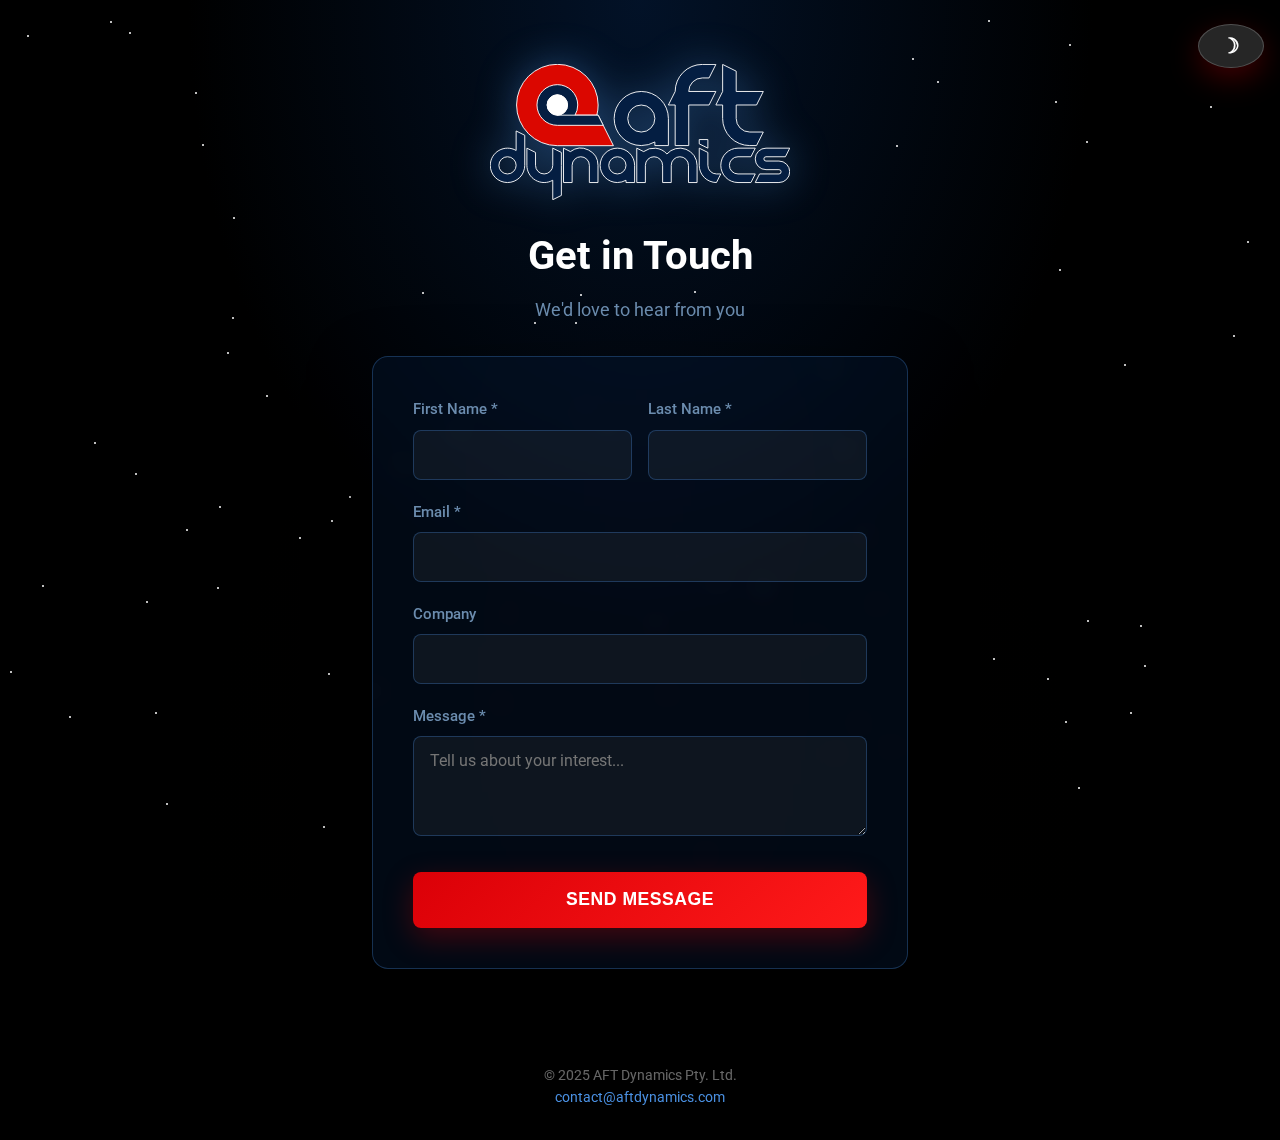
<file: contact/showcase/index.html>
<!DOCTYPE html>
<html lang="en">
  <head>
    <meta charset="UTF-8" />
    <meta name="viewport" content="width=device-width, initial-scale=1.0" />
    <meta name="description" content="Contact AFT Dynamics - Australian Aerospace Propulsion Technology." />
    <meta name="robots" content="noindex, nofollow" />
    <title>Contact AFT Dynamics</title>
    <link rel="icon" href="/img/favicon.ico" />
    <link rel="preconnect" href="https://fonts.googleapis.com" />
    <link rel="preconnect" href="https://fonts.gstatic.com" crossorigin />
    <link href="https://fonts.googleapis.com/css2?family=Roboto:wght@300;400;500;700;900&display=swap" rel="stylesheet" />
    <style>
      * { margin: 0; padding: 0; box-sizing: border-box; }

      :root {
        --deep-space-blue: #041e42;
        --titanium-blue: #6b8cae;
        --glowing-red: #db0007;
        --accent-blue: #4a90e2;
        --cryogenic-ice-blue: #b8e6ff;
      }

      body {
        font-family: "Roboto", -apple-system, BlinkMacSystemFont, sans-serif;
        background: #000000;
        color: #ffffff;
        overflow-x: hidden;
        line-height: 1.6;
      }

      .background {
        position: fixed;
        top: 0; left: 0;
        width: 100%; height: 100%;
        z-index: -1;
        background:
          radial-gradient(ellipse at top, rgba(4,30,66,0.6) 0%, rgba(0,0,0,0.9) 50%, #000 100%),
          radial-gradient(ellipse at bottom, rgba(219,0,7,0.15) 0%, transparent 50%);
      }

      .stars { position: fixed; top: 0; left: 0; width: 100%; height: 100%; z-index: -1; }
      .star { position: absolute; width: 2px; height: 2px; background: white; border-radius: 50%; animation: twinkle 4s infinite; }

      @keyframes twinkle { 0%, 100% { opacity: 0.3; } 50% { opacity: 1; } }
      @keyframes fadeInUp { from { opacity: 0; transform: translateY(30px); } to { opacity: 1; transform: translateY(0); } }
      @keyframes pulse { 0%, 100% { transform: scale(1); opacity: 0.8; } 50% { transform: scale(1.05); opacity: 1; } }

      .container {
        max-width: 600px;
        margin: 0 auto;
        padding: 0 2rem;
        position: relative;
        z-index: 1;
      }

      .page {
        min-height: 100vh;
        display: flex;
        flex-direction: column;
        justify-content: center;
        align-items: center;
        text-align: center;
        padding: 4rem 0;
      }

      .logo {
        width: 300px;
        max-width: 70%;
        margin-bottom: 1.5rem;
        filter: drop-shadow(0 0 20px rgba(74,144,226,0.4));
        animation: fadeInUp 1s ease-out 0s both;
      }

      h1 {
        font-size: clamp(1.5rem, 4vw, 2.5rem);
        font-weight: 700;
        margin-bottom: 0.5rem;
        color: #ffffff;
        animation: fadeInUp 1s ease-out 0.2s both;
      }

      .subtitle {
        font-size: 1.1rem;
        color: var(--titanium-blue);
        margin-bottom: 2rem;
        animation: fadeInUp 1s ease-out 0.3s both;
      }

      .form-container {
        width: 100%;
        background: rgba(4,30,66,0.3);
        border: 1px solid rgba(74,144,226,0.3);
        border-radius: 16px;
        padding: 2.5rem;
        backdrop-filter: blur(10px);
        box-shadow: 0 20px 60px rgba(0,0,0,0.5);
        animation: fadeInUp 1s ease-out 0.4s both;
      }

      .form-row {
        display: grid;
        grid-template-columns: 1fr 1fr;
        gap: 1rem;
        margin-bottom: 1.25rem;
      }

      .form-group { text-align: left; }
      .form-group.full-width { grid-column: 1 / -1; }

      @media (max-width: 768px) {
        .form-row { grid-template-columns: 1fr; }
        .form-container { padding: 2rem 1.5rem; }
      }

      label {
        display: block;
        font-weight: 500;
        margin-bottom: 0.5rem;
        color: var(--titanium-blue);
        font-size: 0.95rem;
      }

      input[type="text"],
      input[type="email"],
      textarea {
        width: 100%;
        padding: 0.9rem 1rem;
        background: rgba(255,255,255,0.05);
        border: 1px solid rgba(74,144,226,0.3);
        border-radius: 8px;
        color: #ffffff;
        font-size: 1rem;
        font-family: "Roboto", sans-serif;
        transition: all 0.3s ease;
        resize: vertical;
      }

      input:focus, textarea:focus {
        outline: none;
        border-color: var(--accent-blue);
        background: rgba(255,255,255,0.08);
        box-shadow: 0 0 20px rgba(74,144,226,0.2);
      }

      textarea { min-height: 100px; }

      button {
        width: 100%;
        padding: 1.1rem 2rem;
        background: linear-gradient(135deg, var(--glowing-red) 0%, #ff1a1a 100%);
        color: #ffffff;
        border: none;
        border-radius: 8px;
        font-size: 1.1rem;
        font-weight: 700;
        cursor: pointer;
        transition: all 0.3s ease;
        text-transform: uppercase;
        letter-spacing: 0.5px;
        box-shadow: 0 10px 30px rgba(219,0,7,0.3);
        margin-top: 0.5rem;
      }

      button:hover:not(:disabled) {
        transform: translateY(-2px);
        box-shadow: 0 15px 40px rgba(219,0,7,0.5);
      }

      button:disabled { opacity: 0.6; cursor: not-allowed; }

      .message {
        margin-top: 1rem;
        padding: 1rem;
        border-radius: 8px;
        font-size: 0.95rem;
        text-align: center;
        display: none;
      }

      .message.success {
        background: rgba(0,255,127,0.1);
        border: 1px solid rgba(0,255,127,0.3);
        color: #00ff7f;
        display: block;
      }

      .message.error {
        background: rgba(255,0,0,0.1);
        border: 1px solid rgba(255,0,0,0.3);
        color: #ff6b6b;
        display: block;
      }

      footer {
        padding: 2rem 0;
        text-align: center;
        color: rgba(255,255,255,0.4);
        font-size: 0.85rem;
      }

      footer a { color: var(--accent-blue); text-decoration: none; }
      footer a:hover { color: var(--cryogenic-ice-blue); }

      /* Light mode overrides */
      body.light {
        background: #f5f7fa;
        color: #1a1a2e;
      }
      body.light .background {
        background:
          radial-gradient(ellipse at top, rgba(200,220,240,0.6) 0%, rgba(245,247,250,0.9) 50%, #f5f7fa 100%),
          radial-gradient(ellipse at bottom, rgba(219,0,7,0.08) 0%, transparent 50%);
      }
      body.light .stars { display: none; }
      body.light h1 { color: #041e42; }
      body.light .subtitle { color: #4a6a8a; }
      body.light .logo { filter: none; }
      body.light .form-container {
        background: rgba(255,255,255,0.8);
        border: 1px solid rgba(4,30,66,0.15);
        box-shadow: 0 20px 60px rgba(0,0,0,0.08);
      }
      body.light label { color: #2a4a6a; }
      body.light input[type="text"],
      body.light input[type="email"],
      body.light textarea {
        background: rgba(0,0,0,0.03);
        border: 1px solid rgba(4,30,66,0.2);
        color: #1a1a2e;
      }
      body.light input:focus, body.light textarea:focus {
        background: #ffffff;
        border-color: var(--accent-blue);
        box-shadow: 0 0 20px rgba(74,144,226,0.15);
      }
      body.light .message.success {
        background: rgba(0,160,80,0.1);
        border-color: rgba(0,160,80,0.3);
        color: #007a3d;
      }
      body.light .message.error {
        background: rgba(200,0,0,0.08);
        border-color: rgba(200,0,0,0.2);
        color: #c00;
      }
      body.light footer { color: rgba(0,0,0,0.4); }
      body.light footer a { color: #041e42; }

      .theme-toggle {
        position: fixed;
        top: 1rem;
        right: 1rem;
        z-index: 100;
        background: rgba(255,255,255,0.15);
        border: 1px solid rgba(255,255,255,0.2);
        border-radius: 50%;
        width: 44px;
        height: 44px;
        cursor: pointer;
        display: flex;
        align-items: center;
        justify-content: center;
        font-size: 1.3rem;
        transition: all 0.3s ease;
        backdrop-filter: blur(8px);
        color: #fff;
      }
      .theme-toggle:hover {
        background: rgba(255,255,255,0.25);
        transform: scale(1.1);
      }
      body.light .theme-toggle {
        background: rgba(0,0,0,0.08);
        border-color: rgba(0,0,0,0.15);
        color: #1a1a2e;
      }
      body.light .theme-toggle:hover {
        background: rgba(0,0,0,0.15);
      }
    </style>
  </head>
  <body>
    <button class="theme-toggle" id="themeToggle" aria-label="Toggle theme">&#9789;</button>
    <div class="background"></div>
    <div class="stars" id="stars"></div>

    <div class="container">
      <main class="page">
        <img src="/img/roundel-stacked.svg" alt="AFT Dynamics" class="logo" />
        <h1>Get in Touch</h1>
        <p class="subtitle">We'd love to hear from you</p>

        <div class="form-container">
          <form id="contactForm">
            <div class="form-row">
              <div class="form-group">
                <label for="firstName">First Name *</label>
                <input type="text" id="firstName" name="firstName" required />
              </div>
              <div class="form-group">
                <label for="lastName">Last Name *</label>
                <input type="text" id="lastName" name="lastName" required />
              </div>
            </div>

            <div class="form-row">
              <div class="form-group full-width">
                <label for="email">Email *</label>
                <input type="email" id="email" name="email" required />
              </div>
            </div>

            <div class="form-row">
              <div class="form-group full-width">
                <label for="company">Company</label>
                <input type="text" id="company" name="company" />
              </div>
            </div>

            <div class="form-row">
              <div class="form-group full-width">
                <label for="message">Message *</label>
                <textarea id="message" name="message" placeholder="Tell us about your interest..." required></textarea>
              </div>
            </div>

            <button type="submit" id="submitBtn">Send Message</button>
            <div id="messageDiv" class="message"></div>
          </form>
        </div>
      </main>

      <footer>
        <p>&copy; 2025 AFT Dynamics Pty. Ltd.</p>
        <p><a href="mailto:contact@aftdynamics.com">contact@aftdynamics.com</a></p>
      </footer>
    </div>

    <script>

      // Light mode via ?light query param
      if (new URLSearchParams(window.location.search).has("light")) {
        document.body.classList.add("light");
      }

      // Starfield
      const stars = document.getElementById("stars");
      for (let i = 0; i < 80; i++) {
        const s = document.createElement("div");
        s.className = "star";
        s.style.left = Math.random() * 100 + "%";
        s.style.top = Math.random() * 100 + "%";
        s.style.animationDelay = Math.random() * 4 + "s";
        stars.appendChild(s);
      }

      // Source tracking — extracted from the URL path
      const SOURCE = "showcase";
      const API_ENDPOINT = "https://api.alexwright.ca/api/contact";

      const form = document.getElementById("contactForm");
      const submitBtn = document.getElementById("submitBtn");
      const msgDiv = document.getElementById("messageDiv");

      form.addEventListener("submit", async (e) => {
        e.preventDefault();

        const payload = {
          firstName: document.getElementById("firstName").value.trim(),
          lastName: document.getElementById("lastName").value.trim(),
          email: document.getElementById("email").value.trim(),
          company: document.getElementById("company").value.trim(),
          message: document.getElementById("message").value.trim(),
          source: SOURCE,
        };

        if (!payload.firstName || !payload.lastName || !payload.email || !payload.message) {
          showMsg("Please fill in all required fields.", "error");
          return;
        }

        submitBtn.disabled = true;
        submitBtn.textContent = "Sending...";

        try {
          const res = await fetch(API_ENDPOINT, {
            method: "POST",
            headers: { "Content-Type": "application/json" },
            body: JSON.stringify(payload),
          });

          const data = await res.json();

          if (res.ok) {
            showMsg(data.message || "Thank you! We'll be in touch soon.", "success");
            form.reset();
          } else {
            showMsg(data.error || "Something went wrong. Please try again.", "error");
          }
        } catch (err) {
          console.error("Submission error:", err);
          showMsg("Unable to connect. Please email us at contact@aftdynamics.com", "error");
        } finally {
          submitBtn.disabled = false;
          submitBtn.textContent = "Send Message";
        }
      });

      function showMsg(text, type) {
        msgDiv.textContent = text;
        msgDiv.className = "message " + type;
        msgDiv.style.display = "block";
        msgDiv.scrollIntoView({ behavior: "smooth", block: "nearest" });
      }

      // Theme toggle button
      const toggle = document.getElementById("themeToggle");
      function updateIcon() {
        toggle.innerHTML = document.body.classList.contains("light") ? "&#9790;" : "&#9789;";
      }
      toggle.addEventListener("click", function() {
        document.body.classList.toggle("light");
        updateIcon();
      });
      updateIcon();
    </script>
  </body>
</html>
</file>
